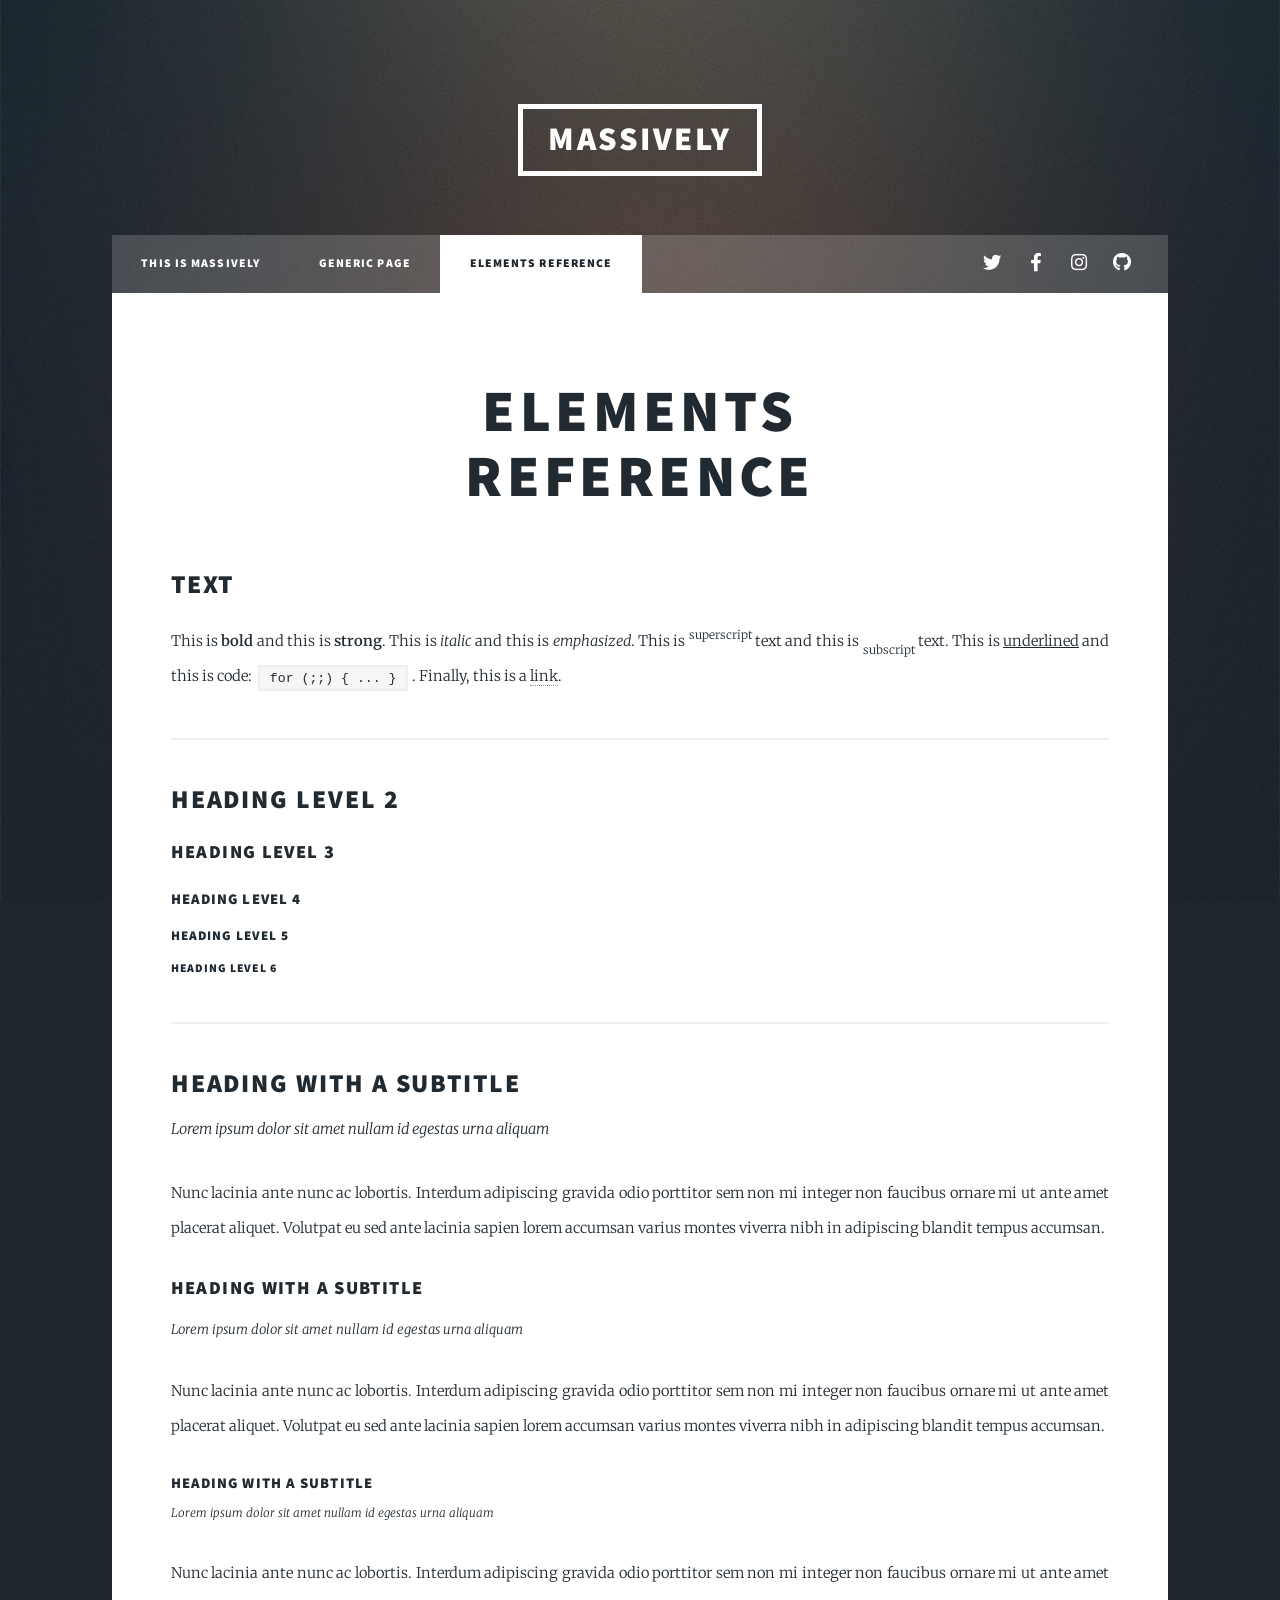
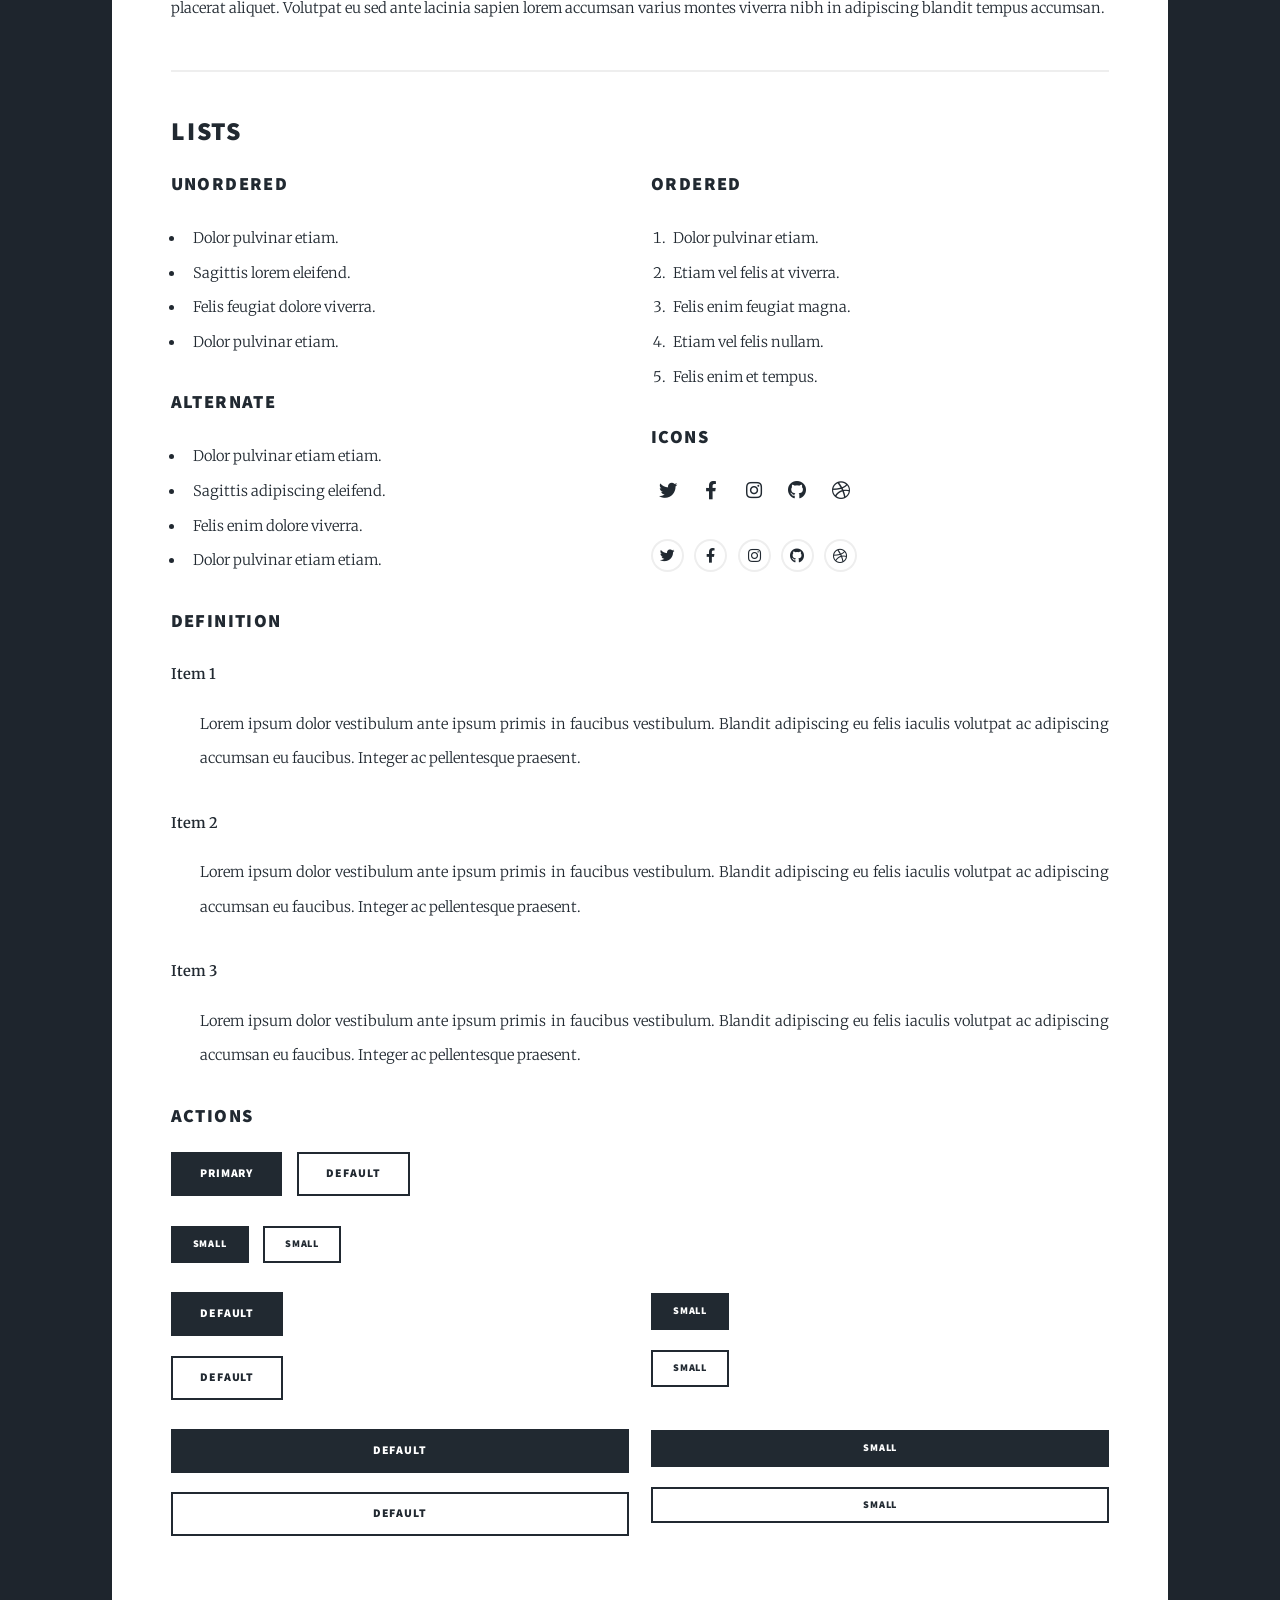
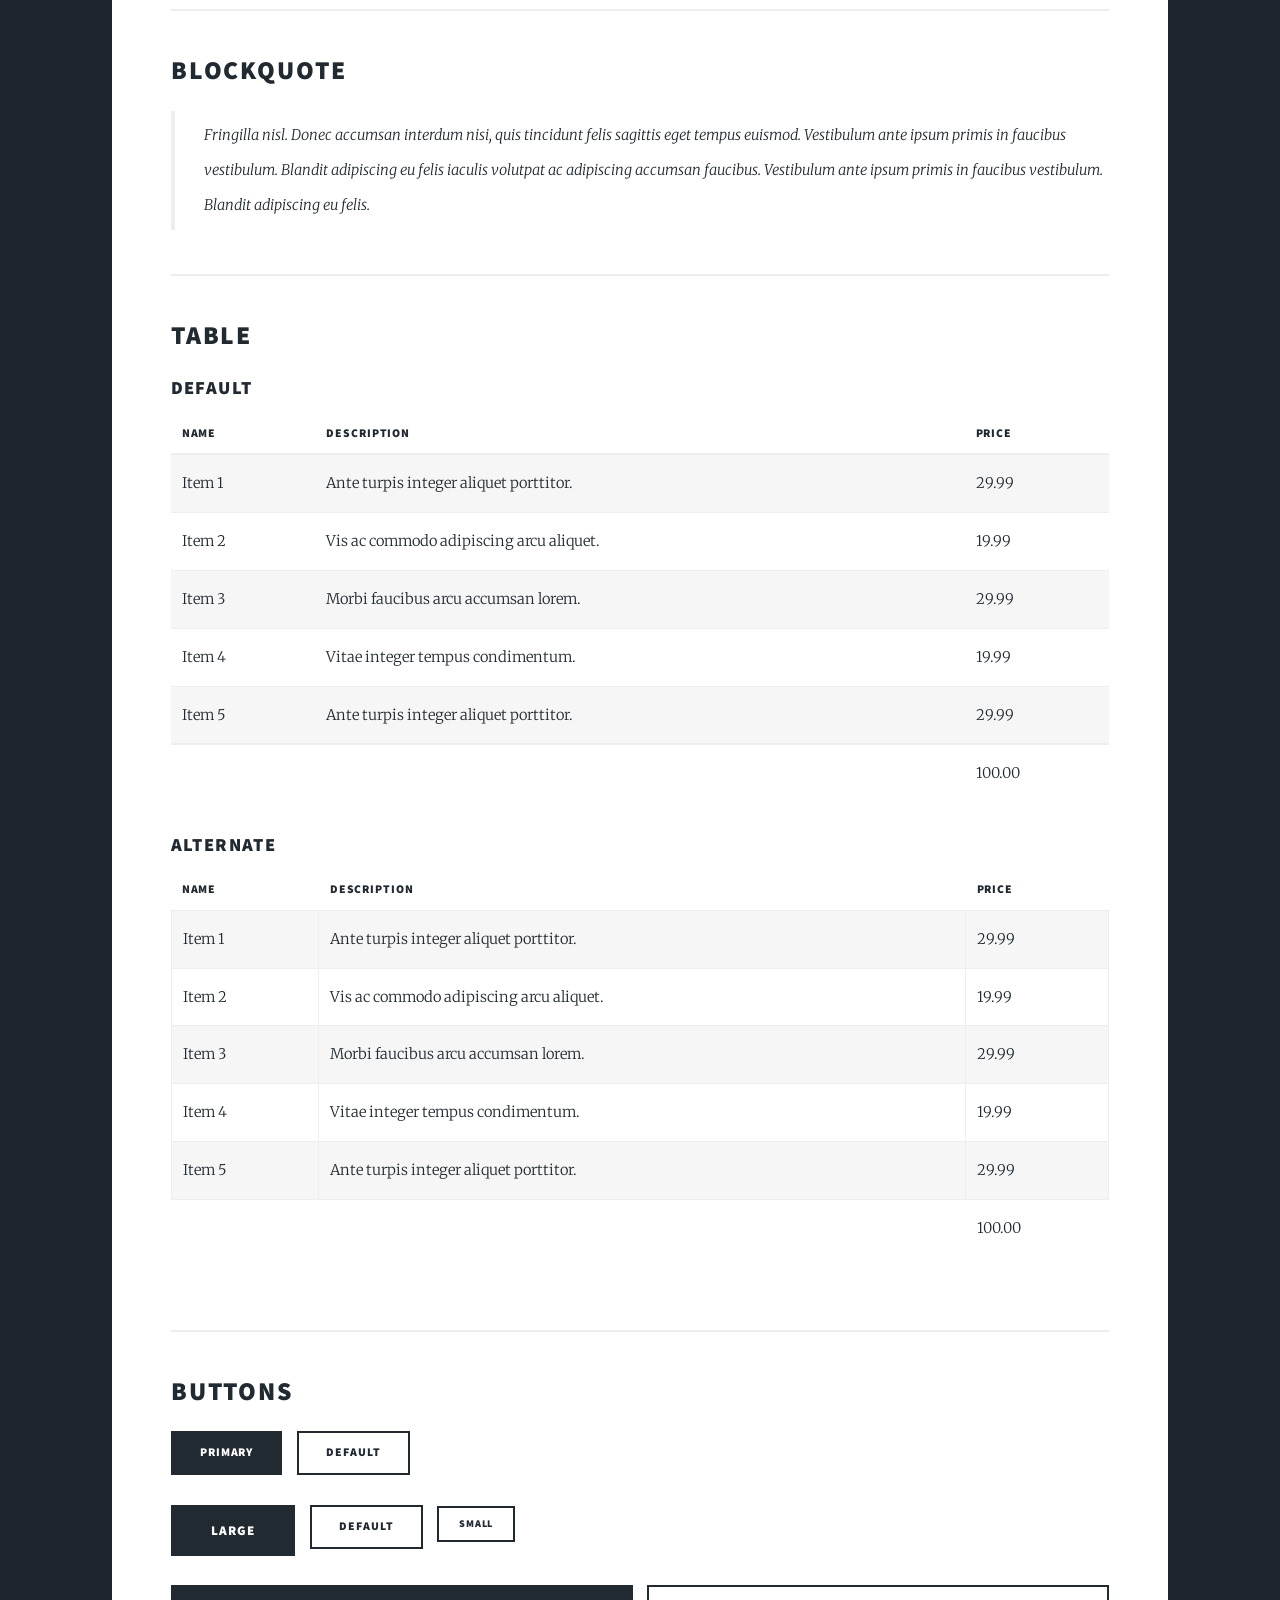
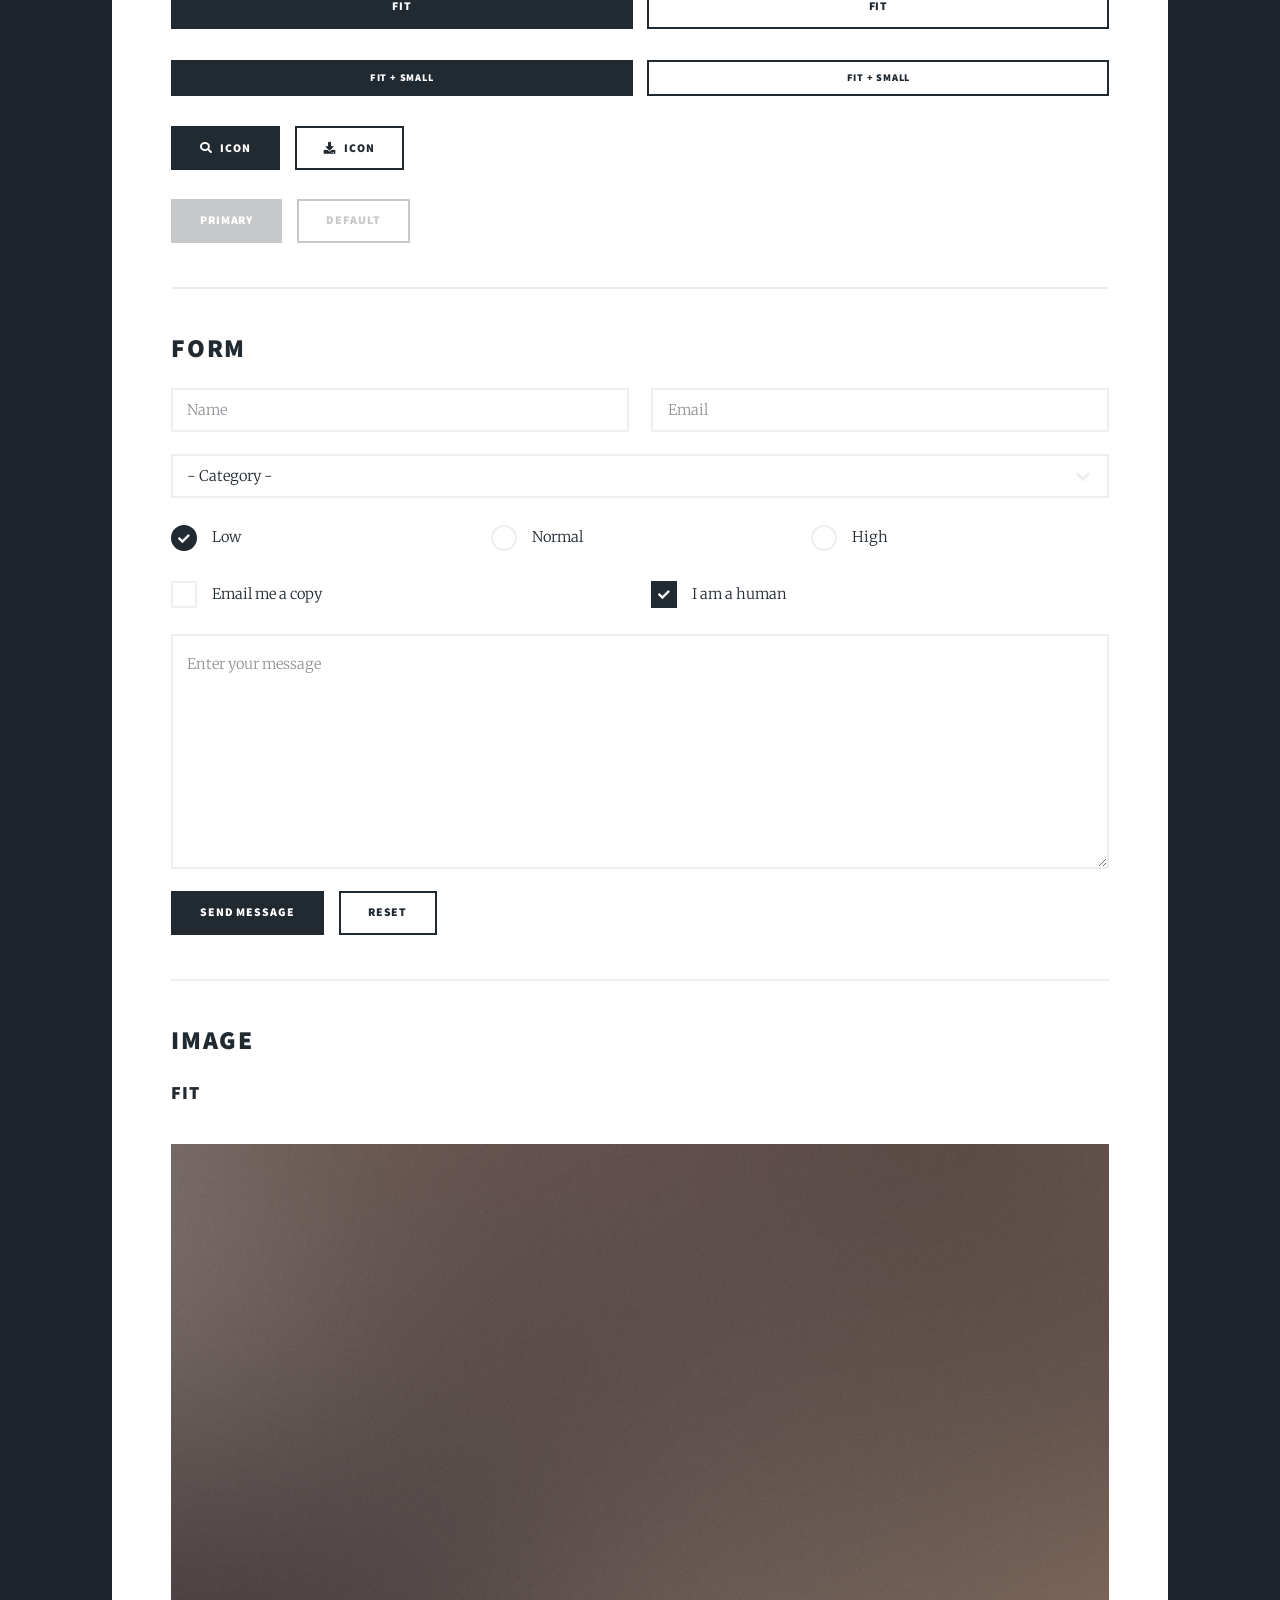
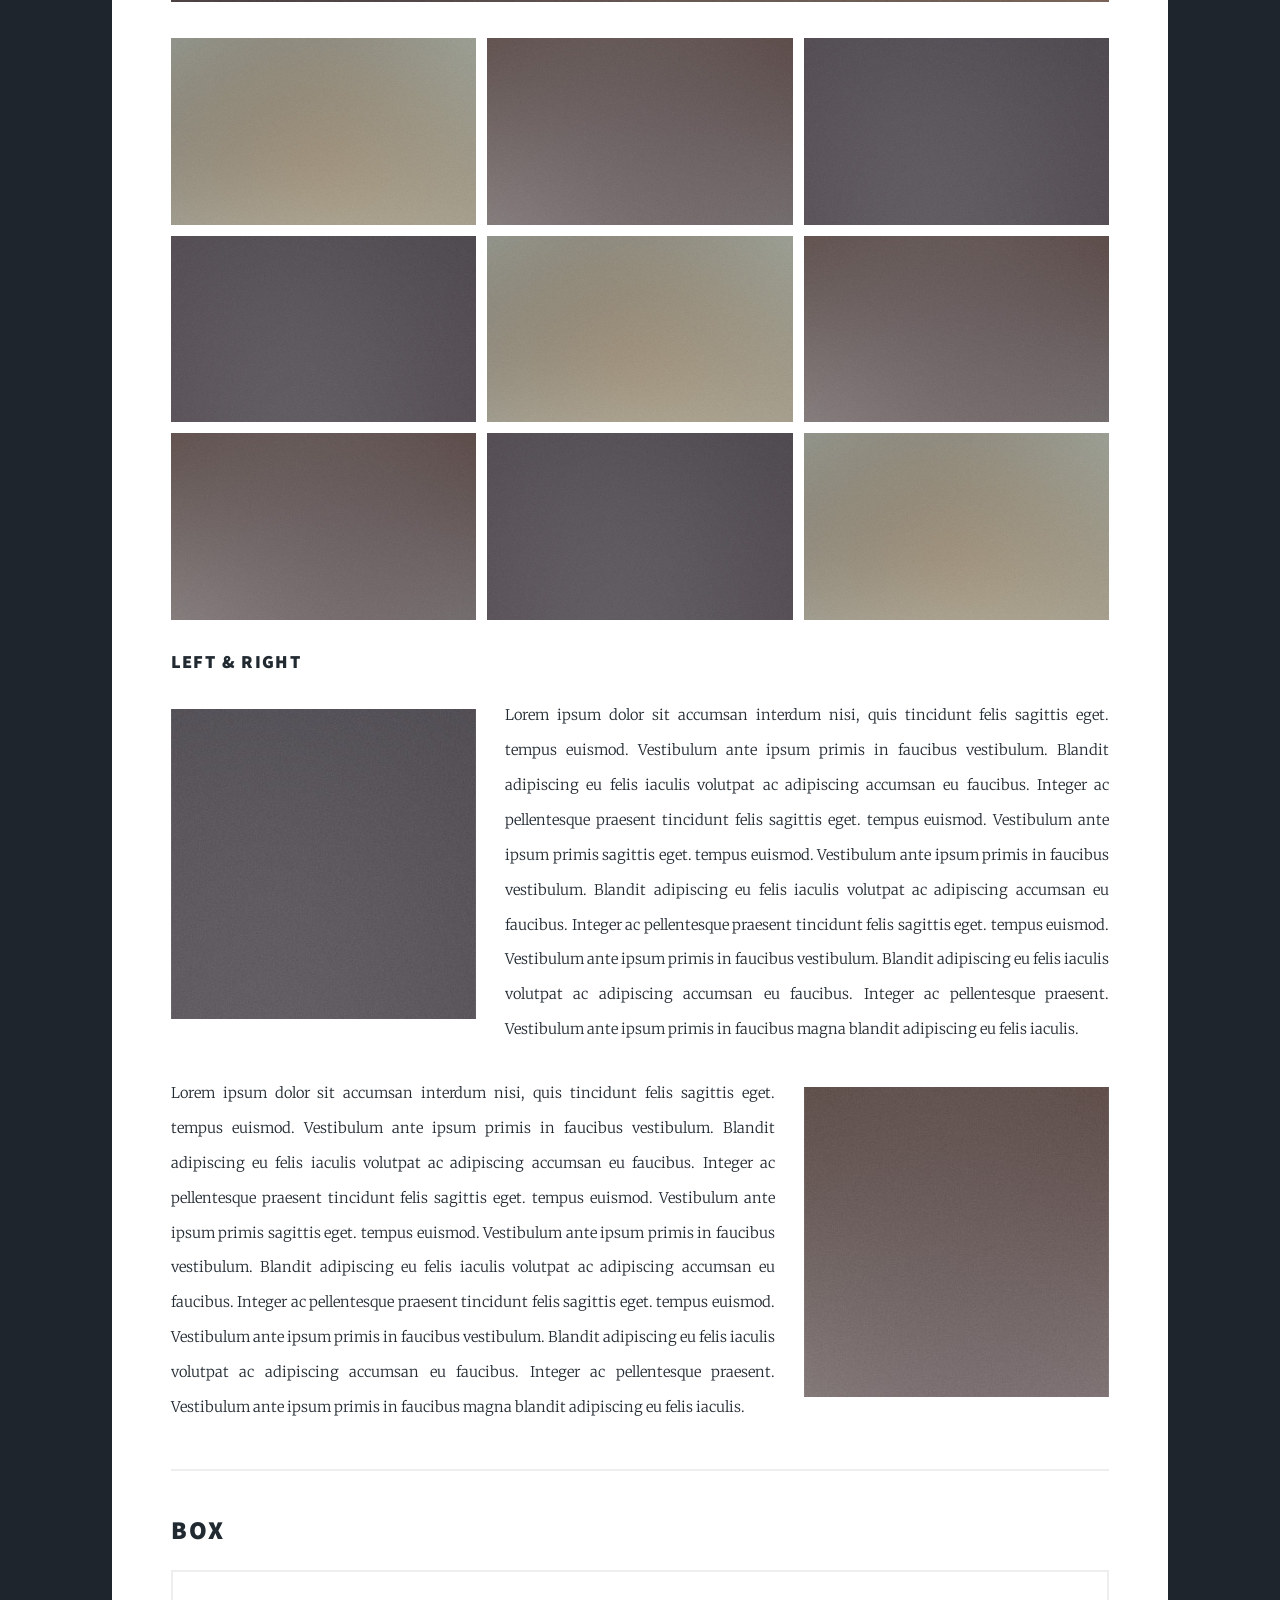
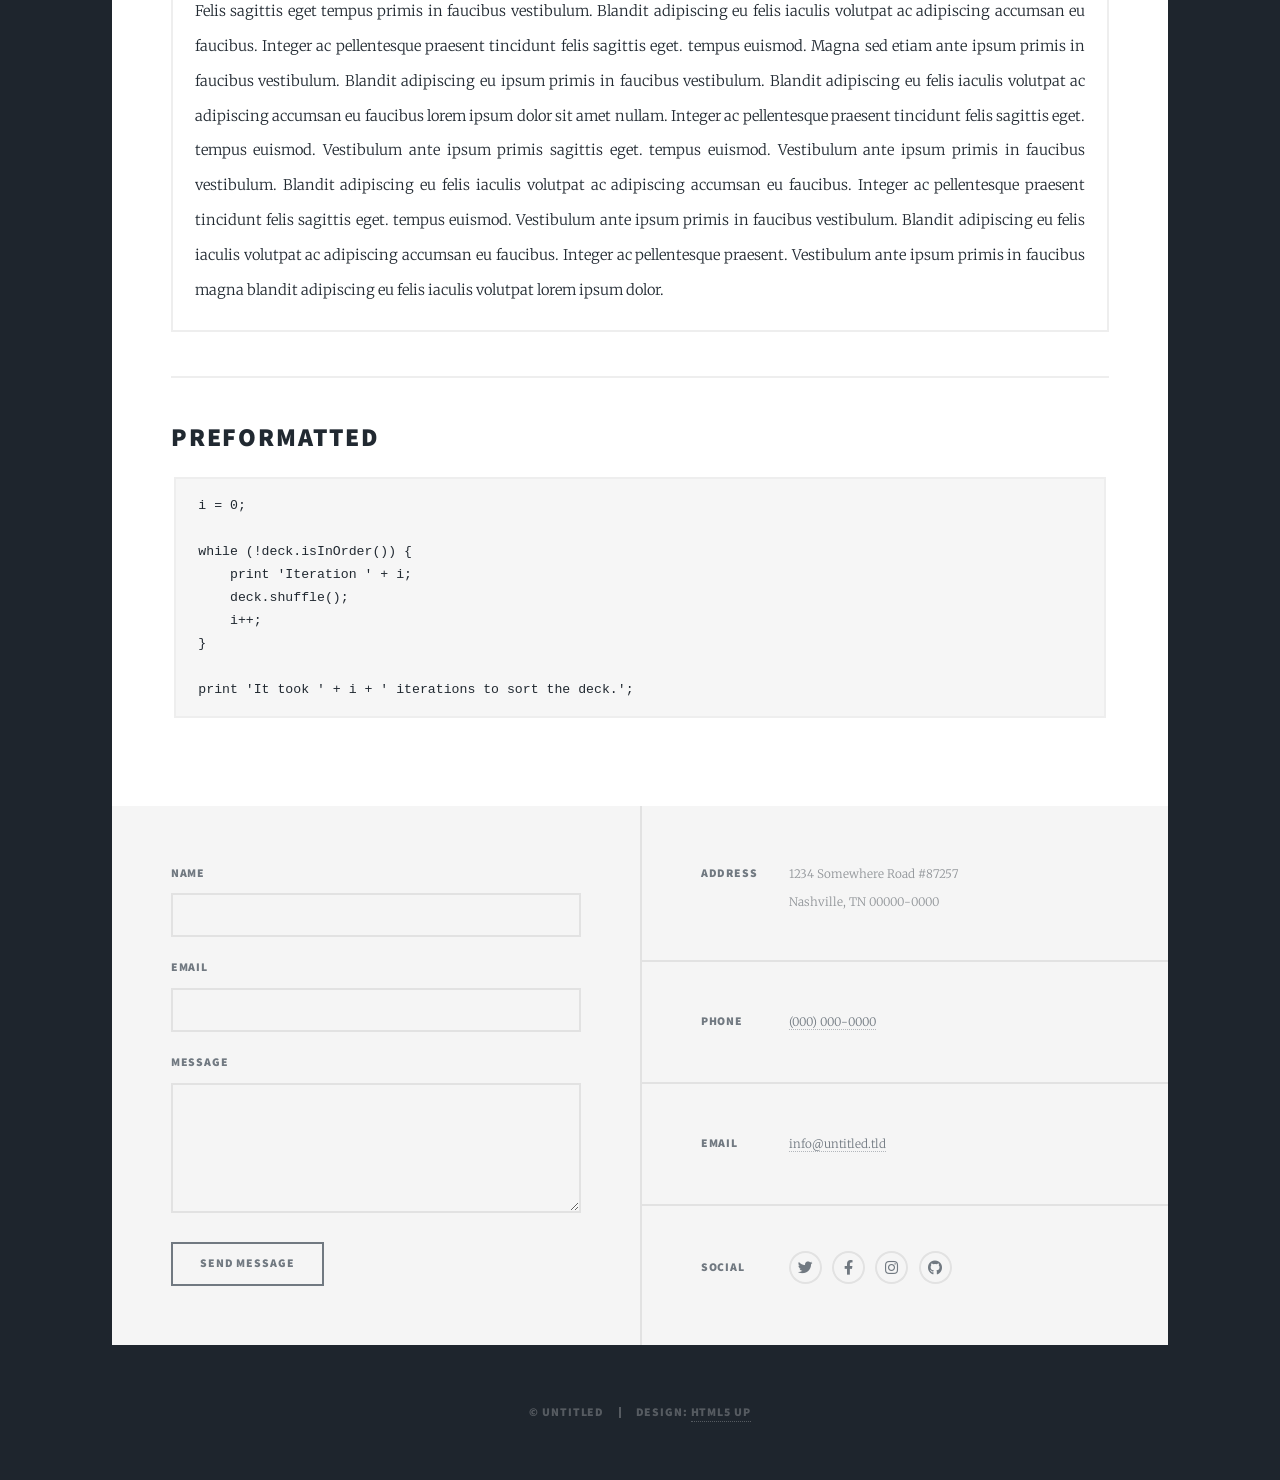
<file: elements.html>
<!DOCTYPE HTML>
<!--
	Massively by HTML5 UP
	html5up.net | @ajlkn
	Free for personal and commercial use under the CCA 3.0 license (html5up.net/license)
-->
<html>
	<head>
		<title>Elements Reference - Massively by HTML5 UP</title>
		<meta charset="utf-8" />
		<meta name="viewport" content="width=device-width, initial-scale=1, user-scalable=no" />
		<link rel="stylesheet" href="assets/css/main.css" />
		<noscript><link rel="stylesheet" href="assets/css/noscript.css" /></noscript>
	</head>
	<body class="is-preload">

		<!-- Wrapper -->
			<div id="wrapper">

				<!-- Header -->
					<header id="header">
						<a href="index.html" class="logo">Massively</a>
					</header>

				<!-- Nav -->
					<nav id="nav">
						<ul class="links">
							<li><a href="index.html">This is Massively</a></li>
							<li><a href="generic.html">Generic Page</a></li>
							<li class="active"><a href="elements.html">Elements Reference</a></li>
						</ul>
						<ul class="icons">
							<li><a href="#" class="icon brands fa-twitter"><span class="label">Twitter</span></a></li>
							<li><a href="#" class="icon brands fa-facebook-f"><span class="label">Facebook</span></a></li>
							<li><a href="#" class="icon brands fa-instagram"><span class="label">Instagram</span></a></li>
							<li><a href="#" class="icon brands fa-github"><span class="label">GitHub</span></a></li>
						</ul>
					</nav>

				<!-- Main -->
					<div id="main">

						<!-- Post -->
							<section class="post">
								<header class="major">
									<h1>Elements<br />
									Reference</h1>
								</header>

								<!-- Text stuff -->
									<h2>Text</h2>
									<p>This is <b>bold</b> and this is <strong>strong</strong>. This is <i>italic</i> and this is <em>emphasized</em>.
									This is <sup>superscript</sup> text and this is <sub>subscript</sub> text.
									This is <u>underlined</u> and this is code: <code>for (;;) { ... }</code>.
									Finally, this is a <a href="#">link</a>.</p>
									<hr />
									<h2>Heading Level 2</h2>
									<h3>Heading Level 3</h3>
									<h4>Heading Level 4</h4>
									<h5>Heading Level 5</h5>
									<h6>Heading Level 6</h6>
									<hr />
									<header>
										<h2>Heading with a Subtitle</h2>
										<p>Lorem ipsum dolor sit amet nullam id egestas urna aliquam</p>
									</header>
									<p>Nunc lacinia ante nunc ac lobortis. Interdum adipiscing gravida odio porttitor sem non mi integer non faucibus ornare mi ut ante amet placerat aliquet. Volutpat eu sed ante lacinia sapien lorem accumsan varius montes viverra nibh in adipiscing blandit tempus accumsan.</p>
									<header>
										<h3>Heading with a Subtitle</h3>
										<p>Lorem ipsum dolor sit amet nullam id egestas urna aliquam</p>
									</header>
									<p>Nunc lacinia ante nunc ac lobortis. Interdum adipiscing gravida odio porttitor sem non mi integer non faucibus ornare mi ut ante amet placerat aliquet. Volutpat eu sed ante lacinia sapien lorem accumsan varius montes viverra nibh in adipiscing blandit tempus accumsan.</p>
									<header>
										<h4>Heading with a Subtitle</h4>
										<p>Lorem ipsum dolor sit amet nullam id egestas urna aliquam</p>
									</header>
									<p>Nunc lacinia ante nunc ac lobortis. Interdum adipiscing gravida odio porttitor sem non mi integer non faucibus ornare mi ut ante amet placerat aliquet. Volutpat eu sed ante lacinia sapien lorem accumsan varius montes viverra nibh in adipiscing blandit tempus accumsan.</p>

									<hr />

								<!-- Lists -->
									<h2>Lists</h2>
									<div class="row">
										<div class="col-6 col-12-small">

											<h3>Unordered</h3>
											<ul>
												<li>Dolor pulvinar etiam.</li>
												<li>Sagittis lorem eleifend.</li>
												<li>Felis feugiat dolore viverra.</li>
												<li>Dolor pulvinar etiam.</li>
											</ul>

											<h3>Alternate</h3>
											<ul class="alt">
												<li>Dolor pulvinar etiam etiam.</li>
												<li>Sagittis adipiscing eleifend.</li>
												<li>Felis enim dolore viverra.</li>
												<li>Dolor pulvinar etiam etiam.</li>
											</ul>

										</div>
										<div class="col-6 col-12-small">

											<h3>Ordered</h3>
											<ol>
												<li>Dolor pulvinar etiam.</li>
												<li>Etiam vel felis at viverra.</li>
												<li>Felis enim feugiat magna.</li>
												<li>Etiam vel felis nullam.</li>
												<li>Felis enim et tempus.</li>
											</ol>

											<h3>Icons</h3>
											<ul class="icons">
												<li><a href="#" class="icon brands fa-twitter"><span class="label">Twitter</span></a></li>
												<li><a href="#" class="icon brands fa-facebook-f"><span class="label">Facebook</span></a></li>
												<li><a href="#" class="icon brands fa-instagram"><span class="label">Instagram</span></a></li>
												<li><a href="#" class="icon brands fa-github"><span class="label">Github</span></a></li>
												<li><a href="#" class="icon brands fa-dribbble"><span class="label">Dribbble</span></a></li>
											</ul>
											<ul class="icons alt">
												<li><a href="#" class="icon brands alt fa-twitter"><span class="label">Twitter</span></a></li>
												<li><a href="#" class="icon brands alt fa-facebook-f"><span class="label">Facebook</span></a></li>
												<li><a href="#" class="icon brands alt fa-instagram"><span class="label">Instagram</span></a></li>
												<li><a href="#" class="icon brands alt fa-github"><span class="label">Github</span></a></li>
												<li><a href="#" class="icon brands alt fa-dribbble"><span class="label">Dribbble</span></a></li>
											</ul>

										</div>
									</div>
									<h3>Definition</h3>
									<dl>
										<dt>Item 1</dt>
										<dd>
											<p>Lorem ipsum dolor vestibulum ante ipsum primis in faucibus vestibulum. Blandit adipiscing eu felis iaculis volutpat ac adipiscing accumsan eu faucibus. Integer ac pellentesque praesent.</p>
										</dd>
										<dt>Item 2</dt>
										<dd>
											<p>Lorem ipsum dolor vestibulum ante ipsum primis in faucibus vestibulum. Blandit adipiscing eu felis iaculis volutpat ac adipiscing accumsan eu faucibus. Integer ac pellentesque praesent.</p>
										</dd>
										<dt>Item 3</dt>
										<dd>
											<p>Lorem ipsum dolor vestibulum ante ipsum primis in faucibus vestibulum. Blandit adipiscing eu felis iaculis volutpat ac adipiscing accumsan eu faucibus. Integer ac pellentesque praesent.</p>
										</dd>
									</dl>

									<h3>Actions</h3>
									<ul class="actions">
										<li><a href="#" class="button primary">Primary</a></li>
										<li><a href="#" class="button">Default</a></li>
									</ul>
									<ul class="actions small">
										<li><a href="#" class="button primary small">Small</a></li>
										<li><a href="#" class="button small">Small</a></li>
									</ul>
									<div class="row">
										<div class="col-6 col-12-small">
											<ul class="actions stacked">
												<li><a href="#" class="button primary">Default</a></li>
												<li><a href="#" class="button">Default</a></li>
											</ul>
										</div>
										<div class="col-6 col-12-small">
											<ul class="actions stacked">
												<li><a href="#" class="button primary small">Small</a></li>
												<li><a href="#" class="button small">Small</a></li>
											</ul>
										</div>
									</div>
									<div class="row">
										<div class="col-6 col-12-small">
											<ul class="actions stacked">
												<li><a href="#" class="button primary fit">Default</a></li>
												<li><a href="#" class="button fit">Default</a></li>
											</ul>
										</div>
										<div class="col-6 col-12-small">
											<ul class="actions stacked">
												<li><a href="#" class="button primary small fit">Small</a></li>
												<li><a href="#" class="button small fit">Small</a></li>
											</ul>
										</div>
									</div>

									<hr />

								<!-- Blockquote -->
									<h2>Blockquote</h2>
									<blockquote>Fringilla nisl. Donec accumsan interdum nisi, quis tincidunt felis sagittis eget tempus euismod. Vestibulum ante ipsum primis in faucibus vestibulum. Blandit adipiscing eu felis iaculis volutpat ac adipiscing accumsan faucibus. Vestibulum ante ipsum primis in faucibus vestibulum. Blandit adipiscing eu felis.</blockquote>

									<hr />

								<!-- Table -->
									<h2>Table</h2>

									<h3>Default</h3>
									<div class="table-wrapper">
										<table>
											<thead>
												<tr>
													<th>Name</th>
													<th>Description</th>
													<th>Price</th>
												</tr>
											</thead>
											<tbody>
												<tr>
													<td>Item 1</td>
													<td>Ante turpis integer aliquet porttitor.</td>
													<td>29.99</td>
												</tr>
												<tr>
													<td>Item 2</td>
													<td>Vis ac commodo adipiscing arcu aliquet.</td>
													<td>19.99</td>
												</tr>
												<tr>
													<td>Item 3</td>
													<td> Morbi faucibus arcu accumsan lorem.</td>
													<td>29.99</td>
												</tr>
												<tr>
													<td>Item 4</td>
													<td>Vitae integer tempus condimentum.</td>
													<td>19.99</td>
												</tr>
												<tr>
													<td>Item 5</td>
													<td>Ante turpis integer aliquet porttitor.</td>
													<td>29.99</td>
												</tr>
											</tbody>
											<tfoot>
												<tr>
													<td colspan="2"></td>
													<td>100.00</td>
												</tr>
											</tfoot>
										</table>
									</div>

									<h3>Alternate</h3>
									<div class="table-wrapper">
										<table class="alt">
											<thead>
												<tr>
													<th>Name</th>
													<th>Description</th>
													<th>Price</th>
												</tr>
											</thead>
											<tbody>
												<tr>
													<td>Item 1</td>
													<td>Ante turpis integer aliquet porttitor.</td>
													<td>29.99</td>
												</tr>
												<tr>
													<td>Item 2</td>
													<td>Vis ac commodo adipiscing arcu aliquet.</td>
													<td>19.99</td>
												</tr>
												<tr>
													<td>Item 3</td>
													<td> Morbi faucibus arcu accumsan lorem.</td>
													<td>29.99</td>
												</tr>
												<tr>
													<td>Item 4</td>
													<td>Vitae integer tempus condimentum.</td>
													<td>19.99</td>
												</tr>
												<tr>
													<td>Item 5</td>
													<td>Ante turpis integer aliquet porttitor.</td>
													<td>29.99</td>
												</tr>
											</tbody>
											<tfoot>
												<tr>
													<td colspan="2"></td>
													<td>100.00</td>
												</tr>
											</tfoot>
										</table>
									</div>

									<hr />

								<!-- Buttons -->
									<h2>Buttons</h2>
									<ul class="actions">
										<li><a href="#" class="button primary">Primary</a></li>
										<li><a href="#" class="button">Default</a></li>
									</ul>
									<ul class="actions">
										<li><a href="#" class="button primary large">Large</a></li>
										<li><a href="#" class="button">Default</a></li>
										<li><a href="#" class="button small">Small</a></li>
									</ul>
									<ul class="actions fit">
										<li><a href="#" class="button primary fit">Fit</a></li>
										<li><a href="#" class="button fit">Fit</a></li>
									</ul>
									<ul class="actions fit small">
										<li><a href="#" class="button primary fit small">Fit + Small</a></li>
										<li><a href="#" class="button fit small">Fit + Small</a></li>
									</ul>
									<ul class="actions">
										<li><a href="#" class="button primary icon solid fa-search">Icon</a></li>
										<li><a href="#" class="button icon solid fa-download">Icon</a></li>
									</ul>
									<ul class="actions">
										<li><span class="button primary disabled">Primary</span></li>
										<li><span class="button disabled">Default</span></li>
									</ul>

									<hr />

								<!-- Form -->
									<h2>Form</h2>

									<form method="post" action="#">
										<div class="row gtr-uniform">
											<div class="col-6 col-12-xsmall">
												<input type="text" name="demo-name" id="demo-name" value="" placeholder="Name" />
											</div>
											<div class="col-6 col-12-xsmall">
												<input type="email" name="demo-email" id="demo-email" value="" placeholder="Email" />
											</div>
											<!-- Break -->
											<div class="col-12">
												<select name="demo-category" id="demo-category">
													<option value="">- Category -</option>
													<option value="1">Manufacturing</option>
													<option value="1">Shipping</option>
													<option value="1">Administration</option>
													<option value="1">Human Resources</option>
												</select>
											</div>
											<!-- Break -->
											<div class="col-4 col-12-small">
												<input type="radio" id="demo-priority-low" name="demo-priority" checked>
												<label for="demo-priority-low">Low</label>
											</div>
											<div class="col-4 col-12-small">
												<input type="radio" id="demo-priority-normal" name="demo-priority">
												<label for="demo-priority-normal">Normal</label>
											</div>
											<div class="col-4 col-12-small">
												<input type="radio" id="demo-priority-high" name="demo-priority">
												<label for="demo-priority-high">High</label>
											</div>
											<!-- Break -->
											<div class="col-6 col-12-small">
												<input type="checkbox" id="demo-copy" name="demo-copy">
												<label for="demo-copy">Email me a copy</label>
											</div>
											<div class="col-6 col-12-small">
												<input type="checkbox" id="demo-human" name="demo-human" checked>
												<label for="demo-human">I am a human</label>
											</div>
											<!-- Break -->
											<div class="col-12">
												<textarea name="demo-message" id="demo-message" placeholder="Enter your message" rows="6"></textarea>
											</div>
											<!-- Break -->
											<div class="col-12">
												<ul class="actions">
													<li><input type="submit" value="Send Message" class="primary" /></li>
													<li><input type="reset" value="Reset" /></li>
												</ul>
											</div>
										</div>
									</form>

									<hr />

								<!-- Image -->
									<h2>Image</h2>

									<h3>Fit</h3>
									<span class="image fit"><img src="images/pic01.jpg" alt="" /></span>
									<div class="box alt">
										<div class="row gtr-50 gtr-uniform">
											<div class="col-4"><span class="image fit"><img src="images/pic02.jpg" alt="" /></span></div>
											<div class="col-4"><span class="image fit"><img src="images/pic03.jpg" alt="" /></span></div>
											<div class="col-4"><span class="image fit"><img src="images/pic04.jpg" alt="" /></span></div>
											<!-- Break -->
											<div class="col-4"><span class="image fit"><img src="images/pic04.jpg" alt="" /></span></div>
											<div class="col-4"><span class="image fit"><img src="images/pic02.jpg" alt="" /></span></div>
											<div class="col-4"><span class="image fit"><img src="images/pic03.jpg" alt="" /></span></div>
											<!-- Break -->
											<div class="col-4"><span class="image fit"><img src="images/pic03.jpg" alt="" /></span></div>
											<div class="col-4"><span class="image fit"><img src="images/pic04.jpg" alt="" /></span></div>
											<div class="col-4"><span class="image fit"><img src="images/pic02.jpg" alt="" /></span></div>
										</div>
									</div>

									<h3>Left &amp; Right</h3>
									<p><span class="image left"><img src="images/pic08.jpg" alt="" /></span>Lorem ipsum dolor sit accumsan interdum nisi, quis tincidunt felis sagittis eget. tempus euismod. Vestibulum ante ipsum primis in faucibus vestibulum. Blandit adipiscing eu felis iaculis volutpat ac adipiscing accumsan eu faucibus. Integer ac pellentesque praesent tincidunt felis sagittis eget. tempus euismod. Vestibulum ante ipsum primis sagittis eget. tempus euismod. Vestibulum ante ipsum primis in faucibus vestibulum. Blandit adipiscing eu felis iaculis volutpat ac adipiscing accumsan eu faucibus. Integer ac pellentesque praesent tincidunt felis sagittis eget. tempus euismod. Vestibulum ante ipsum primis in faucibus vestibulum. Blandit adipiscing eu felis iaculis volutpat ac adipiscing accumsan eu faucibus. Integer ac pellentesque praesent. Vestibulum ante ipsum primis in faucibus magna blandit adipiscing eu felis iaculis.</p>
									<p><span class="image right"><img src="images/pic09.jpg" alt="" /></span>Lorem ipsum dolor sit accumsan interdum nisi, quis tincidunt felis sagittis eget. tempus euismod. Vestibulum ante ipsum primis in faucibus vestibulum. Blandit adipiscing eu felis iaculis volutpat ac adipiscing accumsan eu faucibus. Integer ac pellentesque praesent tincidunt felis sagittis eget. tempus euismod. Vestibulum ante ipsum primis sagittis eget. tempus euismod. Vestibulum ante ipsum primis in faucibus vestibulum. Blandit adipiscing eu felis iaculis volutpat ac adipiscing accumsan eu faucibus. Integer ac pellentesque praesent tincidunt felis sagittis eget. tempus euismod. Vestibulum ante ipsum primis in faucibus vestibulum. Blandit adipiscing eu felis iaculis volutpat ac adipiscing accumsan eu faucibus. Integer ac pellentesque praesent. Vestibulum ante ipsum primis in faucibus magna blandit adipiscing eu felis iaculis.</p>

									<hr />

								<!-- Box -->
									<h2>Box</h2>
									<div class="box">
										<p>Felis sagittis eget tempus primis in faucibus vestibulum. Blandit adipiscing eu felis iaculis volutpat ac adipiscing accumsan eu faucibus. Integer ac pellentesque praesent tincidunt felis sagittis eget. tempus euismod. Magna sed etiam ante ipsum primis in faucibus vestibulum. Blandit adipiscing eu ipsum primis in faucibus vestibulum. Blandit adipiscing eu felis iaculis volutpat ac adipiscing accumsan eu faucibus lorem ipsum dolor sit amet nullam. Integer ac pellentesque praesent tincidunt felis sagittis eget. tempus euismod. Vestibulum ante ipsum primis sagittis eget. tempus euismod. Vestibulum ante ipsum primis in faucibus vestibulum. Blandit adipiscing eu felis iaculis volutpat ac adipiscing accumsan eu faucibus. Integer ac pellentesque praesent tincidunt felis sagittis eget. tempus euismod. Vestibulum ante ipsum primis in faucibus vestibulum. Blandit adipiscing eu felis iaculis volutpat ac adipiscing accumsan eu faucibus. Integer ac pellentesque praesent. Vestibulum ante ipsum primis in faucibus magna blandit adipiscing eu felis iaculis volutpat lorem ipsum dolor.</p>
									</div>

									<hr />

								<!-- Preformatted Code -->
									<h2>Preformatted</h2>
									<pre><code>i = 0;

while (!deck.isInOrder()) {
    print 'Iteration ' + i;
    deck.shuffle();
    i++;
}

print 'It took ' + i + ' iterations to sort the deck.';
</code></pre>

							</section>

					</div>

				<!-- Footer -->
					<footer id="footer">
						<section>
							<form method="post" action="#">
								<div class="fields">
									<div class="field">
										<label for="name">Name</label>
										<input type="text" name="name" id="name" />
									</div>
									<div class="field">
										<label for="email">Email</label>
										<input type="text" name="email" id="email" />
									</div>
									<div class="field">
										<label for="message">Message</label>
										<textarea name="message" id="message" rows="3"></textarea>
									</div>
								</div>
								<ul class="actions">
									<li><input type="submit" value="Send Message" /></li>
								</ul>
							</form>
						</section>
						<section class="split contact">
							<section class="alt">
								<h3>Address</h3>
								<p>1234 Somewhere Road #87257<br />
								Nashville, TN 00000-0000</p>
							</section>
							<section>
								<h3>Phone</h3>
								<p><a href="#">(000) 000-0000</a></p>
							</section>
							<section>
								<h3>Email</h3>
								<p><a href="#">info@untitled.tld</a></p>
							</section>
							<section>
								<h3>Social</h3>
								<ul class="icons alt">
									<li><a href="#" class="icon brands alt fa-twitter"><span class="label">Twitter</span></a></li>
									<li><a href="#" class="icon brands alt fa-facebook-f"><span class="label">Facebook</span></a></li>
									<li><a href="#" class="icon brands alt fa-instagram"><span class="label">Instagram</span></a></li>
									<li><a href="#" class="icon brands alt fa-github"><span class="label">GitHub</span></a></li>
								</ul>
							</section>
						</section>
					</footer>

				<!-- Copyright -->
					<div id="copyright">
						<ul><li>&copy; Untitled</li><li>Design: <a href="https://html5up.net">HTML5 UP</a></li></ul>
					</div>

			</div>

		<!-- Scripts -->
			<script src="assets/js/jquery.min.js"></script>
			<script src="assets/js/jquery.scrollex.min.js"></script>
			<script src="assets/js/jquery.scrolly.min.js"></script>
			<script src="assets/js/browser.min.js"></script>
			<script src="assets/js/breakpoints.min.js"></script>
			<script src="assets/js/util.js"></script>
			<script src="assets/js/main.js"></script>

	</body>
</html>
</file>
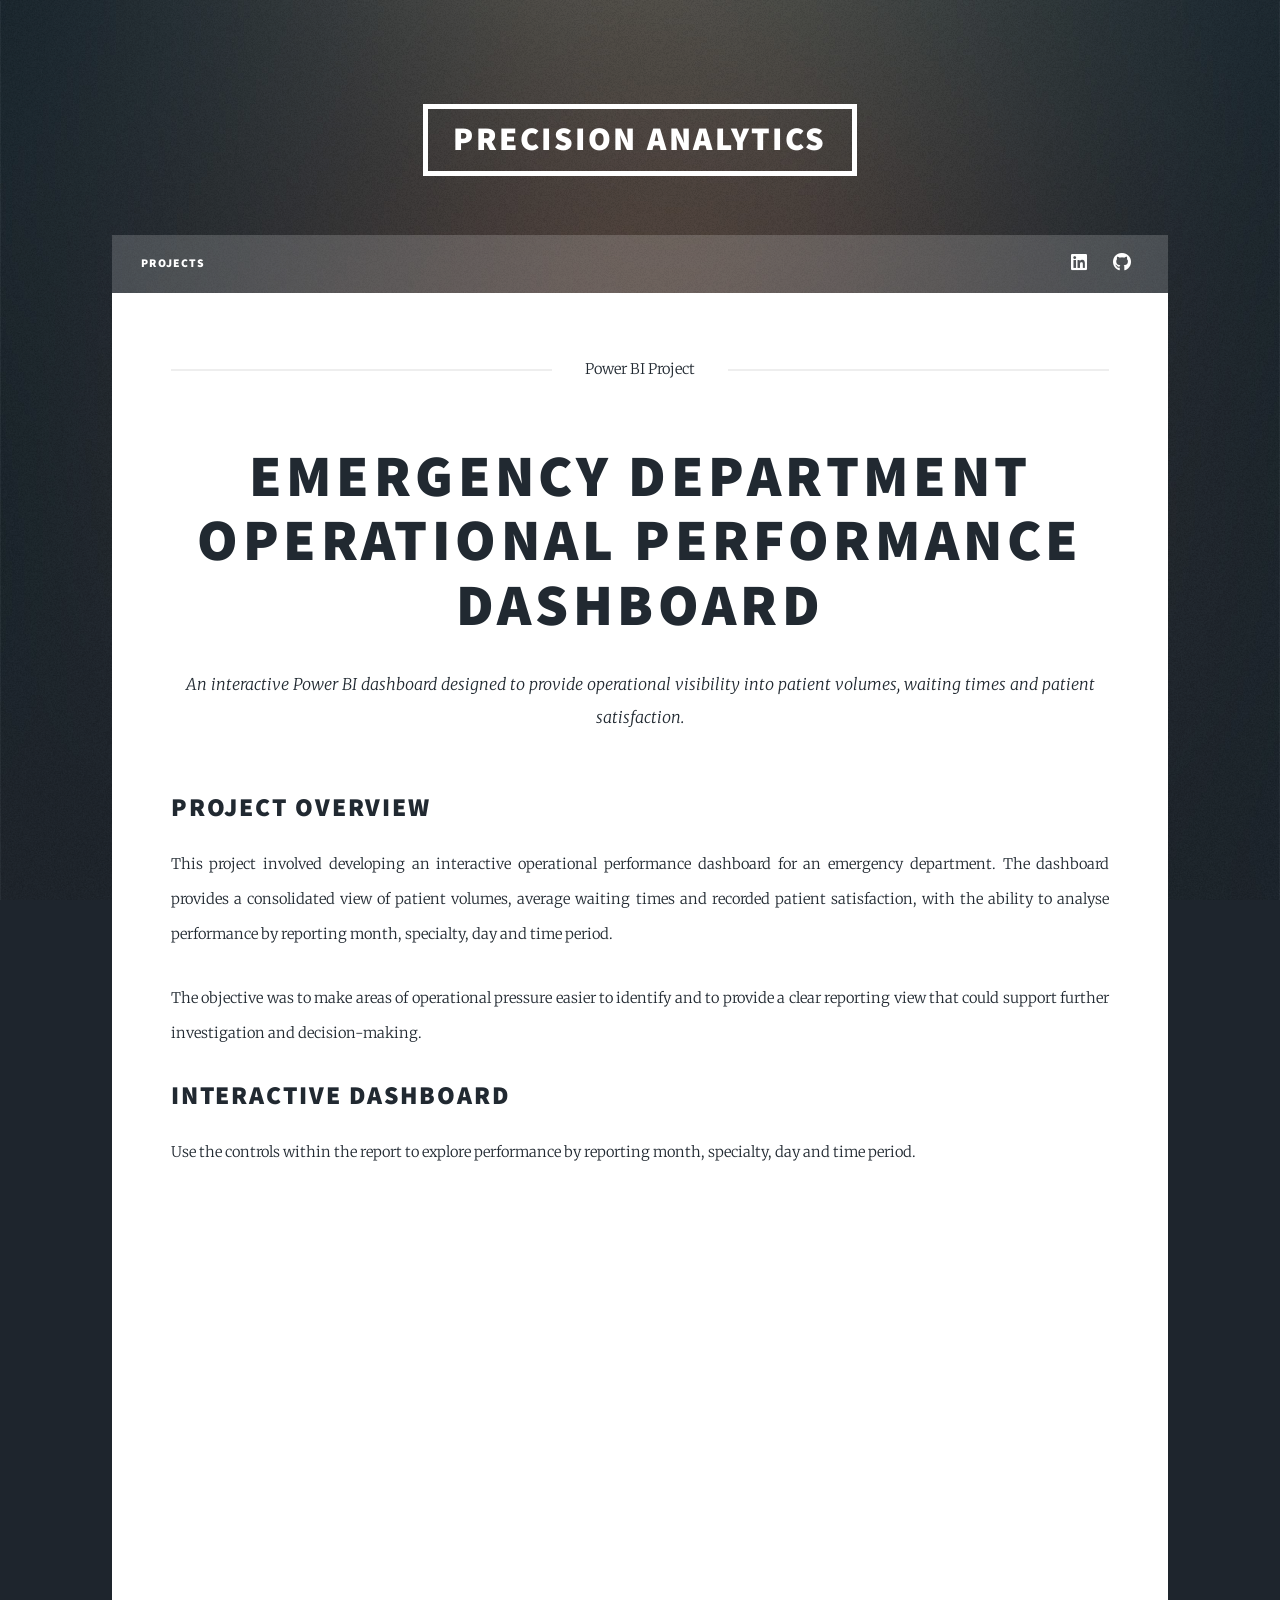
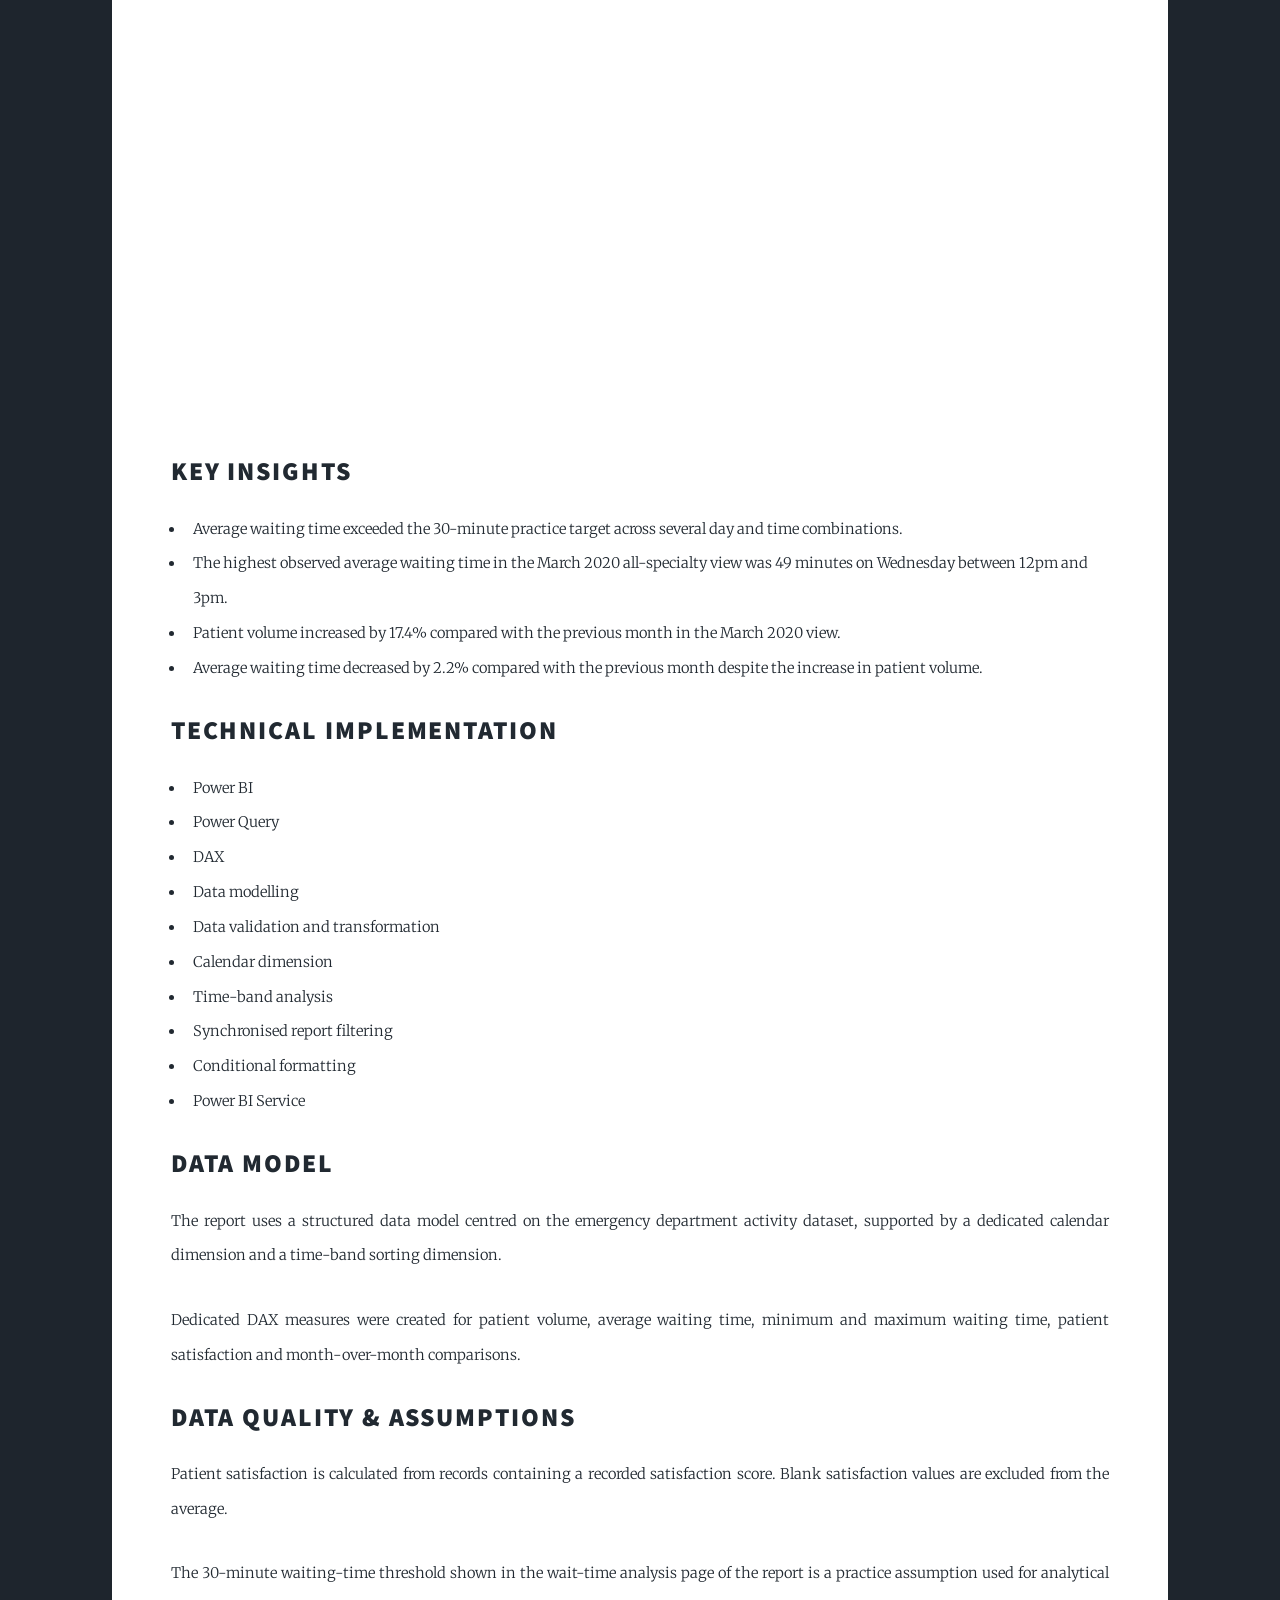
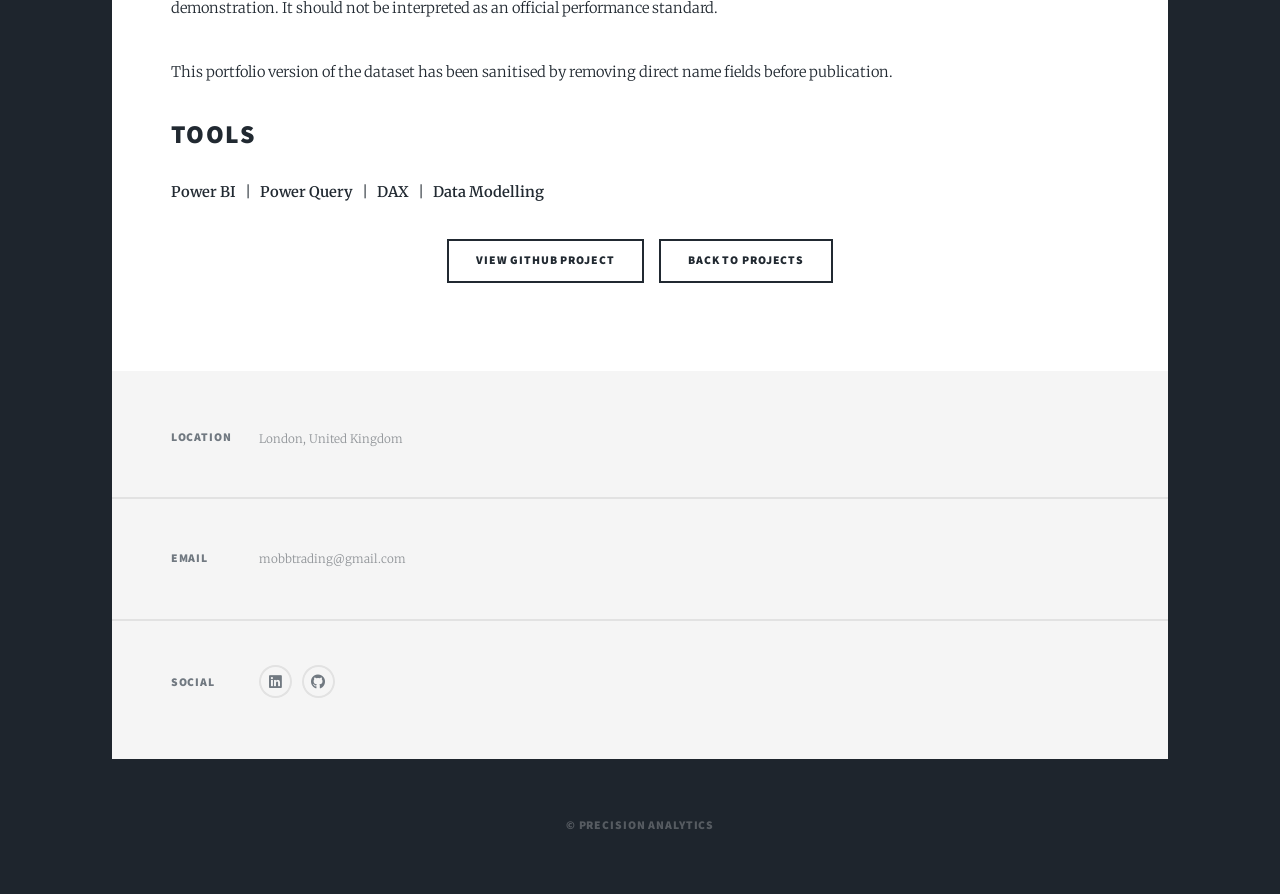
<file: emergency-department-dashboard.html>
<!DOCTYPE HTML>
<html>
<head>
    <title>Emergency Department Operational Performance Dashboard</title>
    <meta charset="utf-8" />
    <meta name="viewport" content="width=device-width, initial-scale=1, user-scalable=no" />
    <link rel="stylesheet" href="assets/css/main.css" />
    <noscript><link rel="stylesheet" href="assets/css/noscript.css" /></noscript>
</head>

<body class="is-preload">

    <div id="wrapper">

        <!-- Header -->
        <header id="header">
            <a href="index.html" class="logo">Precision Analytics</a>
        </header>

        <!-- Navigation -->
        <nav id="nav">
            <ul class="links">
                <li><a href="index.html">Projects</a></li>
            </ul>

            <ul class="icons">
                <li>
                    <a href="https://www.linkedin.com/in/ibrahim-ademola-oyeneye-aca-0a374046/"
                       class="icon brands alt fa-linkedin">
                        <span class="label">LinkedIn</span>
                    </a>
                </li>
                <li>
                    <a href="https://github.com/ioyeneye?tab=repositories"
                       class="icon brands alt fa-github">
                        <span class="label">GitHub</span>
                    </a>
                </li>
            </ul>
        </nav>

        <!-- Main -->
        <div id="main">

            <section class="post">

                <header class="major">
                    <span class="date">Power BI Project</span>

                    <h1>
                        Emergency Department<br />
                        Operational Performance Dashboard
                    </h1>

                    <p>
                        An interactive Power BI dashboard designed to provide
                        operational visibility into patient volumes, waiting
                        times and patient satisfaction.
                    </p>
                </header>

                <!-- Project Overview -->

                <h2>Project Overview</h2>

                <p>
                    This project involved developing an interactive operational
                    performance dashboard for an emergency department. The
                    dashboard provides a consolidated view of patient volumes,
                    average waiting times and recorded patient satisfaction,
                    with the ability to analyse performance by reporting
                    month, specialty, day and time period.
                </p>

                <p>
                    The objective was to make areas of operational pressure
                    easier to identify and to provide a clear reporting view
                    that could support further investigation and decision-making.
                </p>


                <!-- Interactive Dashboard -->

                <h2>Interactive Dashboard</h2>

                <p>
                    Use the controls within the report to explore performance
                    by reporting month, specialty, day and time period.
                </p>

                <div style="width:100%; overflow:hidden; margin-bottom:3rem;">
                    <iframe
                        title="Emergency Department Operational Performance Dashboard"
                        width="100%"
                        height="800"
                        src="https://app.powerbi.com/view?r=eyJrIjoiNGQ3ZTYzMWUtZDcyYy00NzgxLTkwMmYtYzMyMDc4MTA1N2JmIiwidCI6ImE5Y2E4ZmE1LWQwZWItNGFlYy1iYjAzLTZjOTljYzZlNmEwMSJ9"
                        frameborder="0"
                        allowFullScreen="true">
                    </iframe>
                </div>


                <!-- Key Insights -->

                <h2>Key Insights</h2>

                <ul>
                    <li>
                        Average waiting time exceeded the 30-minute practice
                        target across several day and time combinations.
                    </li>

                    <li>
                        The highest observed average waiting time in the
                        March 2020 all-specialty view was 49 minutes on
                        Wednesday between 12pm and 3pm.
                    </li>

                    <li>
                        Patient volume increased by 17.4% compared with the
                        previous month in the March 2020 view.
                    </li>

                    <li>
                        Average waiting time decreased by 2.2% compared with
                        the previous month despite the increase in patient volume.
                    </li>
                </ul>


                <!-- Technical Implementation -->

                <h2>Technical Implementation</h2>

                <ul>
                    <li>Power BI</li>
                    <li>Power Query</li>
                    <li>DAX</li>
                    <li>Data modelling</li>
                    <li>Data validation and transformation</li>
                    <li>Calendar dimension</li>
                    <li>Time-band analysis</li>
                    <li>Synchronised report filtering</li>
                    <li>Conditional formatting</li>
                    <li>Power BI Service</li>
                </ul>


                <!-- Data Model -->

                <h2>Data Model</h2>

                <p>
                    The report uses a structured data model centred on the emergency
                    department activity dataset, supported by a dedicated calendar dimension
                    and a time-band sorting dimension.
                </p>

                <p>
                    Dedicated DAX measures were created for patient volume,
                    average waiting time, minimum and maximum waiting time,
                    patient satisfaction and month-over-month comparisons.
                </p>


                <!-- Data Quality -->

                <h2>Data Quality &amp; Assumptions</h2>

                <p>
                    Patient satisfaction is calculated from records containing
                    a recorded satisfaction score. Blank satisfaction values
                    are excluded from the average.
                </p>

                <p>
                    The 30-minute waiting-time threshold shown in the wait-time 
                    analysis page of the report is a practice assumption used 
                    for analytical demonstration. It should not be interpreted 
                    as an official performance standard.
                </p>

                <p>
                    This portfolio version of the dataset has been sanitised
                    by removing direct name fields before publication.
                </p>


                <!-- Tools -->

                <h2>Tools</h2>

                <p>
                    <strong>Power BI</strong> &nbsp; | &nbsp;
                    <strong>Power Query</strong> &nbsp; | &nbsp;
                    <strong>DAX</strong> &nbsp; | &nbsp;
                    <strong>Data Modelling</strong>
                </p>

                <ul class="actions special">
                    <li>
                        <a href="https://github.com/iamoyeneye/PowerBI-Projects/tree/main/Emergency-Department-Dashboard" class="button">
                            View GitHub Project
                        </a>
                    </li>
                    <li>
                        <a href="index.html" class="button">
                            Back to Projects
                        </a>
                    </li>
                </ul>

            </section>

        </div>


        <!-- Footer -->

        <footer id="footer">

            <section class="split contact">

                <section class="alt">
                    <h3>Location</h3>
                    <p>London, United Kingdom</p>
                </section>

                <section>
                    <h3>Email</h3>
                    <p>mobbtrading@gmail.com</p>
                </section>

                <section>
                    <h3>Social</h3>

                    <ul class="icons alt">
                        <li>
                            <a href="https://www.linkedin.com/in/ibrahim-ademola-oyeneye-aca-0a374046/"
                               class="icon brands alt fa-linkedin">
                                <span class="label">LinkedIn</span>
                            </a>
                        </li>

                        <li>
                            <a href="https://github.com/ioyeneye?tab=repositories"
                               class="icon brands alt fa-github">
                                <span class="label">GitHub</span>
                            </a>
                        </li>
                    </ul>
                </section>

            </section>

        </footer>


        <!-- Copyright -->

        <div id="copyright">
            <ul>
                <li>&copy; Precision Analytics</li>
            </ul>
        </div>

    </div>


    <!-- Scripts -->

    <script src="assets/js/jquery.min.js"></script>
    <script src="assets/js/jquery.scrollex.min.js"></script>
    <script src="assets/js/jquery.scrolly.min.js"></script>
    <script src="assets/js/browser.min.js"></script>
    <script src="assets/js/breakpoints.min.js"></script>
    <script src="assets/js/util.js"></script>
    <script src="assets/js/main.js"></script>

</body>
</html>
</file>
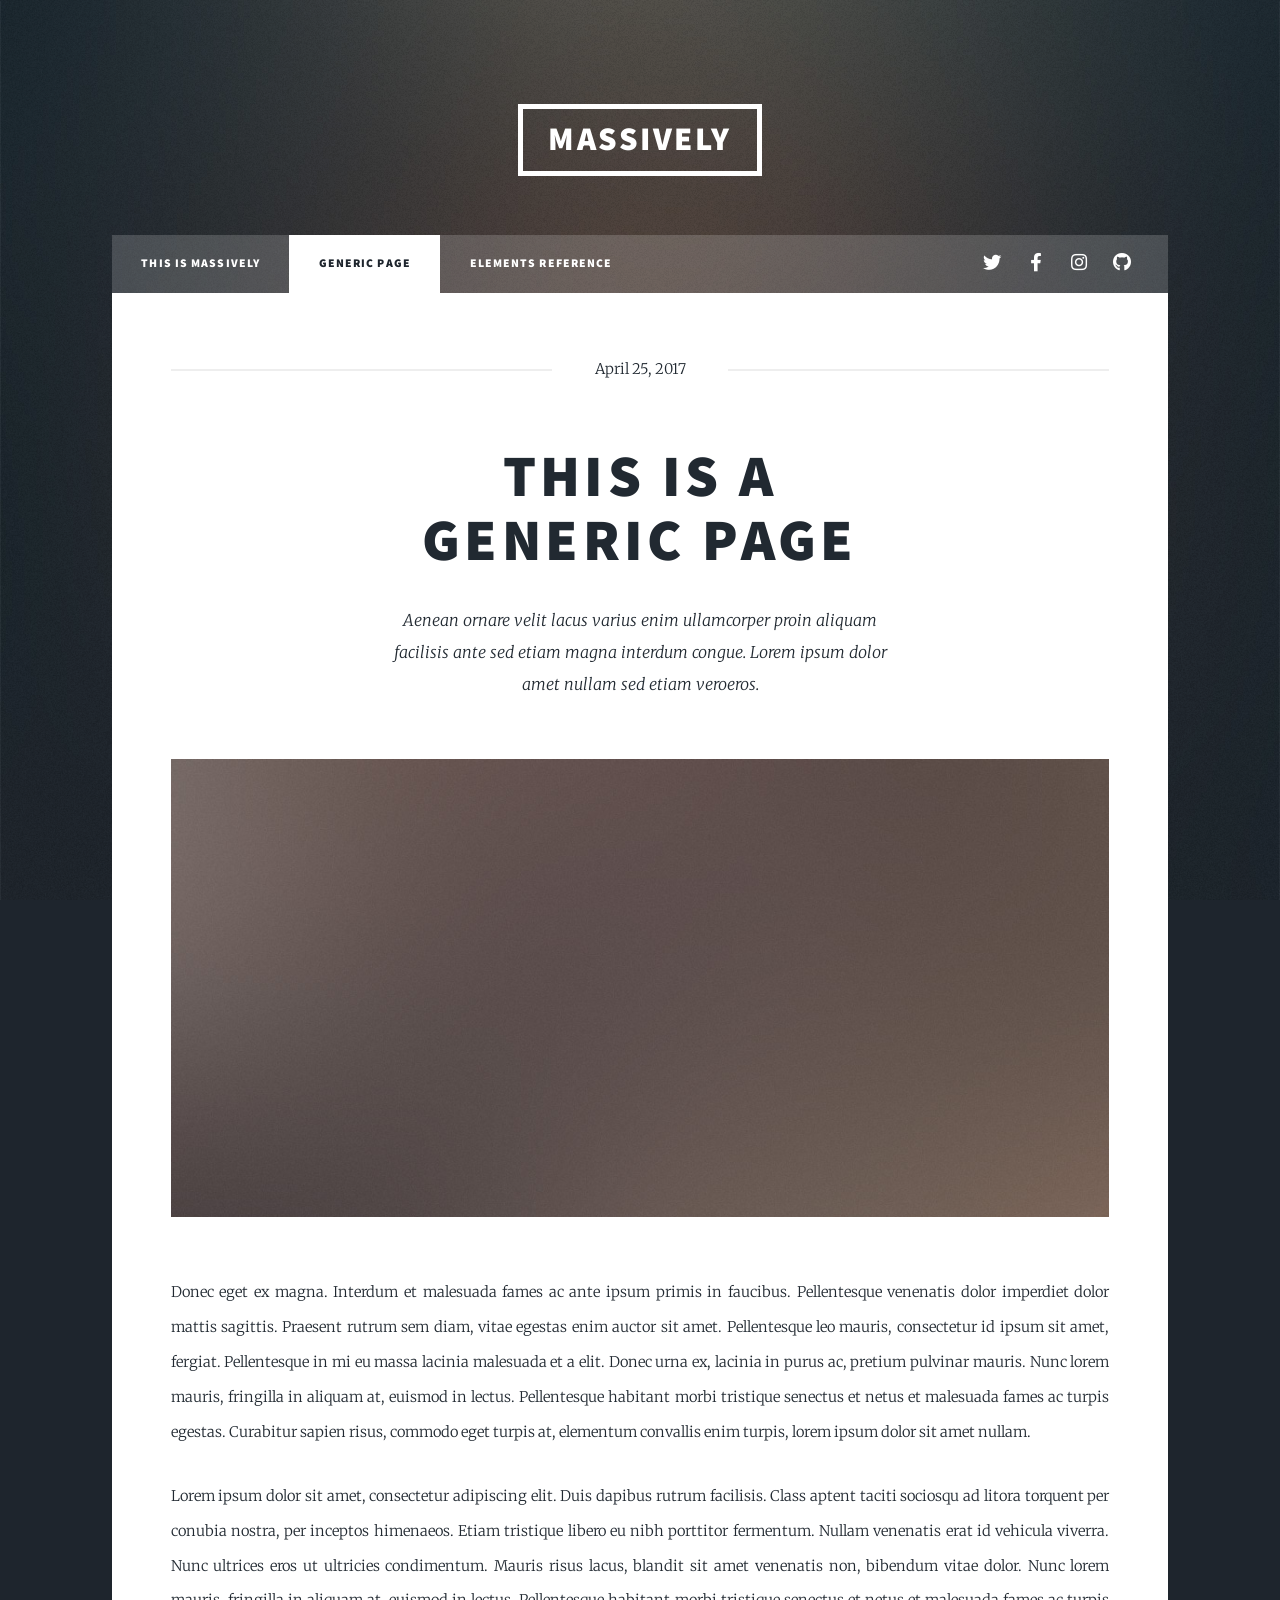
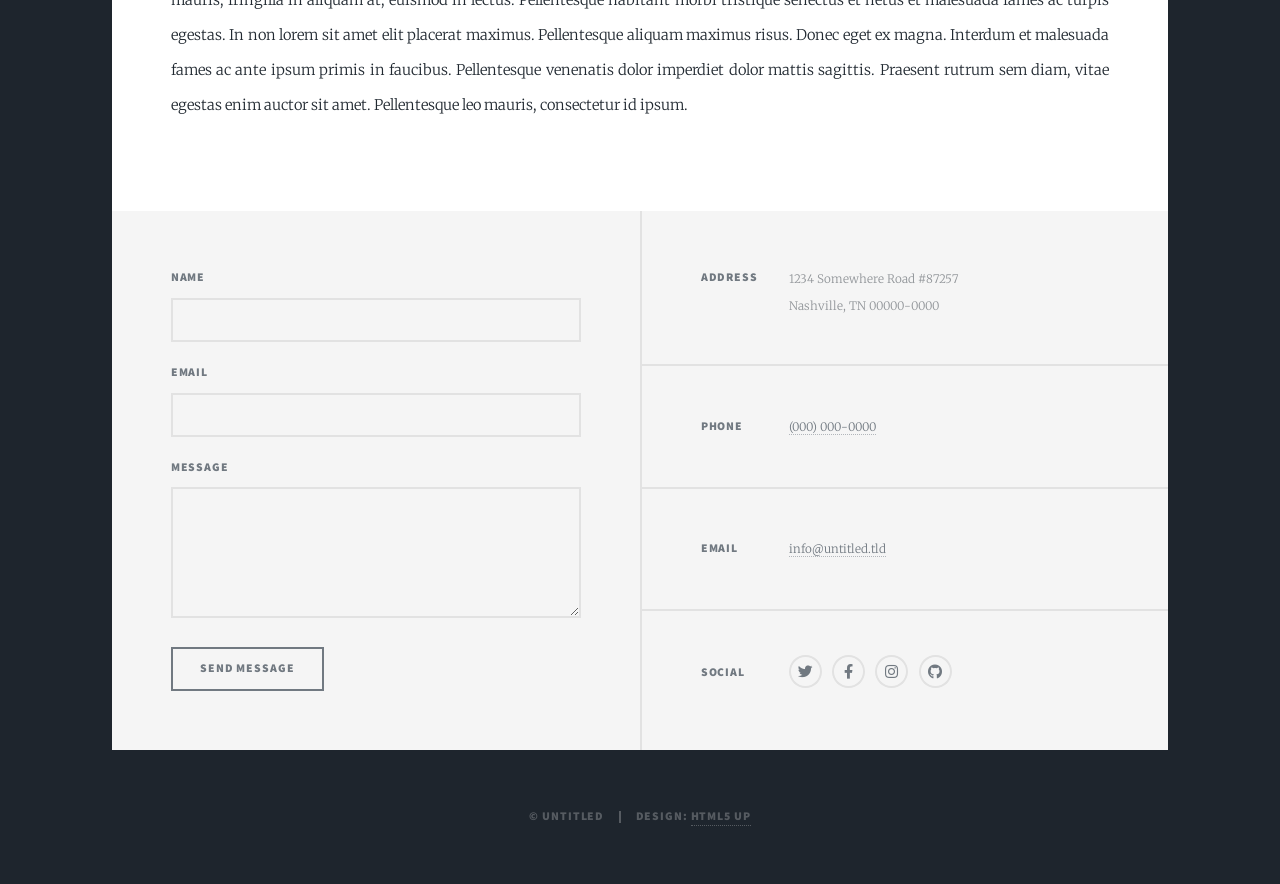
<file: generic.html>
<!DOCTYPE HTML>
<!--
	Massively by HTML5 UP
	html5up.net | @ajlkn
	Free for personal and commercial use under the CCA 3.0 license (html5up.net/license)
-->
<html>
	<head>
		<title>Generic Page - Massively by HTML5 UP</title>
		<meta charset="utf-8" />
		<meta name="viewport" content="width=device-width, initial-scale=1, user-scalable=no" />
		<link rel="stylesheet" href="assets/css/main.css" />
		<noscript><link rel="stylesheet" href="assets/css/noscript.css" /></noscript>
	</head>
	<body class="is-preload">

		<!-- Wrapper -->
			<div id="wrapper">

				<!-- Header -->
					<header id="header">
						<a href="index.html" class="logo">Massively</a>
					</header>

				<!-- Nav -->
					<nav id="nav">
						<ul class="links">
							<li><a href="index.html">This is Massively</a></li>
							<li class="active"><a href="generic.html">Generic Page</a></li>
							<li><a href="elements.html">Elements Reference</a></li>
						</ul>
						<ul class="icons">
							<li><a href="#" class="icon brands fa-twitter"><span class="label">Twitter</span></a></li>
							<li><a href="#" class="icon brands fa-facebook-f"><span class="label">Facebook</span></a></li>
							<li><a href="#" class="icon brands fa-instagram"><span class="label">Instagram</span></a></li>
							<li><a href="#" class="icon brands fa-github"><span class="label">GitHub</span></a></li>
						</ul>
					</nav>

				<!-- Main -->
					<div id="main">

						<!-- Post -->
							<section class="post">
								<header class="major">
									<span class="date">April 25, 2017</span>
									<h1>This is a<br />
									Generic Page</h1>
									<p>Aenean ornare velit lacus varius enim ullamcorper proin aliquam<br />
									facilisis ante sed etiam magna interdum congue. Lorem ipsum dolor<br />
									amet nullam sed etiam veroeros.</p>
								</header>
								<div class="image main"><img src="images/pic01.jpg" alt="" /></div>
								<p>Donec eget ex magna. Interdum et malesuada fames ac ante ipsum primis in faucibus. Pellentesque venenatis dolor imperdiet dolor mattis sagittis. Praesent rutrum sem diam, vitae egestas enim auctor sit amet. Pellentesque leo mauris, consectetur id ipsum sit amet, fergiat. Pellentesque in mi eu massa lacinia malesuada et a elit. Donec urna ex, lacinia in purus ac, pretium pulvinar mauris. Nunc lorem mauris, fringilla in aliquam at, euismod in lectus. Pellentesque habitant morbi tristique senectus et netus et malesuada fames ac turpis egestas. Curabitur sapien risus, commodo eget turpis at, elementum convallis enim turpis, lorem ipsum dolor sit amet nullam.</p>
								<p>Lorem ipsum dolor sit amet, consectetur adipiscing elit. Duis dapibus rutrum facilisis. Class aptent taciti sociosqu ad litora torquent per conubia nostra, per inceptos himenaeos. Etiam tristique libero eu nibh porttitor fermentum. Nullam venenatis erat id vehicula viverra. Nunc ultrices eros ut ultricies condimentum. Mauris risus lacus, blandit sit amet venenatis non, bibendum vitae dolor. Nunc lorem mauris, fringilla in aliquam at, euismod in lectus. Pellentesque habitant morbi tristique senectus et netus et malesuada fames ac turpis egestas. In non lorem sit amet elit placerat maximus. Pellentesque aliquam maximus risus. Donec eget ex magna. Interdum et malesuada fames ac ante ipsum primis in faucibus. Pellentesque venenatis dolor imperdiet dolor mattis sagittis. Praesent rutrum sem diam, vitae egestas enim auctor sit amet. Pellentesque leo mauris, consectetur id ipsum.</p>
							</section>

					</div>

				<!-- Footer -->
					<footer id="footer">
						<section>
							<form method="post" action="#">
								<div class="fields">
									<div class="field">
										<label for="name">Name</label>
										<input type="text" name="name" id="name" />
									</div>
									<div class="field">
										<label for="email">Email</label>
										<input type="text" name="email" id="email" />
									</div>
									<div class="field">
										<label for="message">Message</label>
										<textarea name="message" id="message" rows="3"></textarea>
									</div>
								</div>
								<ul class="actions">
									<li><input type="submit" value="Send Message" /></li>
								</ul>
							</form>
						</section>
						<section class="split contact">
							<section class="alt">
								<h3>Address</h3>
								<p>1234 Somewhere Road #87257<br />
								Nashville, TN 00000-0000</p>
							</section>
							<section>
								<h3>Phone</h3>
								<p><a href="#">(000) 000-0000</a></p>
							</section>
							<section>
								<h3>Email</h3>
								<p><a href="#">info@untitled.tld</a></p>
							</section>
							<section>
								<h3>Social</h3>
								<ul class="icons alt">
									<li><a href="#" class="icon brands alt fa-twitter"><span class="label">Twitter</span></a></li>
									<li><a href="#" class="icon brands alt fa-facebook-f"><span class="label">Facebook</span></a></li>
									<li><a href="#" class="icon brands alt fa-instagram"><span class="label">Instagram</span></a></li>
									<li><a href="#" class="icon brands alt fa-github"><span class="label">GitHub</span></a></li>
								</ul>
							</section>
						</section>
					</footer>

				<!-- Copyright -->
					<div id="copyright">
						<ul><li>&copy; Untitled</li><li>Design: <a href="https://html5up.net">HTML5 UP</a></li></ul>
					</div>

			</div>

		<!-- Scripts -->
			<script src="assets/js/jquery.min.js"></script>
			<script src="assets/js/jquery.scrollex.min.js"></script>
			<script src="assets/js/jquery.scrolly.min.js"></script>
			<script src="assets/js/browser.min.js"></script>
			<script src="assets/js/breakpoints.min.js"></script>
			<script src="assets/js/util.js"></script>
			<script src="assets/js/main.js"></script>

	</body>
</html>
</file>
<file: assets/css/main.css>
@import url(fontawesome-all.min.css);
@import url("https://fonts.googleapis.com/css?family=Merriweather:300,700,300italic,700italic|Source+Sans+Pro:900");

/*
	Massively by HTML5 UP
	html5up.net | @ajlkn
	Free for personal and commercial use under the CCA 3.0 license (html5up.net/license)
*/

html, body, div, span, applet, object,
iframe, h1, h2, h3, h4, h5, h6, p, blockquote,
pre, a, abbr, acronym, address, big, cite,
code, del, dfn, em, img, ins, kbd, q, s, samp,
small, strike, strong, sub, sup, tt, var, b,
u, i, center, dl, dt, dd, ol, ul, li, fieldset,
form, label, legend, table, caption, tbody,
tfoot, thead, tr, th, td, article, aside,
canvas, details, embed, figure, figcaption,
footer, header, hgroup, menu, nav, output, ruby,
section, summary, time, mark, audio, video {
	margin: 0;
	padding: 0;
	border: 0;
	font-size: 100%;
	font: inherit;
	vertical-align: baseline;}

article, aside, details, figcaption, figure,
footer, header, hgroup, menu, nav, section {
	display: block;}

body {
	line-height: 1;
}

ol, ul {
	list-style: none;
}

blockquote, q {
	quotes: none;
}

	blockquote:before, blockquote:after, q:before, q:after {
		content: '';
		content: none;
	}

table {
	border-collapse: collapse;
	border-spacing: 0;
}

body {
	-webkit-text-size-adjust: none;
}

mark {
	background-color: transparent;
	color: inherit;
}

input::-moz-focus-inner {
	border: 0;
	padding: 0;
}

input, select, textarea {
	-moz-appearance: none;
	-webkit-appearance: none;
	-ms-appearance: none;
	appearance: none;
}

/* Basic */

	@-ms-viewport {
		width: device-width;
	}

	body {
		-ms-overflow-style: scrollbar;
	}

	@media screen and (max-width: 480px) {

		html, body {
			min-width: 320px;
		}

	}

	html {
		box-sizing: border-box;
	}

	*, *:before, *:after {
		box-sizing: inherit;
	}

	body {
		background-color: #1e252d;
	}

		body.is-preload *, body.is-preload *:before, body.is-preload *:after {
			-moz-animation: none !important;
			-webkit-animation: none !important;
			-ms-animation: none !important;
			animation: none !important;
			-moz-transition: none !important;
			-webkit-transition: none !important;
			-ms-transition: none !important;
			transition: none !important;
		}

/* Type */

	html {
		font-size: 16pt;
	}

		@media screen and (max-width: 1680px) {

			html {
				font-size: 12pt;
			}

		}

		@media screen and (max-width: 1280px) {

			html {
				font-size: 11pt;
			}

		}

		@media screen and (max-width: 360px) {

			html {
				font-size: 10pt;
			}

		}

	body {
		color: #212931;
	}

	body, input, select, textarea {
		font-family: "Merriweather", Georgia, serif;
		font-weight: 300;
		font-size: 1rem;
		line-height: 2.375;
	}

	a {
		-moz-transition: color 0.2s ease-in-out, background-color 0.2s ease-in-out, border-color 0.2s ease-in-out, box-shadow 0.2s ease-in-out;
		-webkit-transition: color 0.2s ease-in-out, background-color 0.2s ease-in-out, border-color 0.2s ease-in-out, box-shadow 0.2s ease-in-out;
		-ms-transition: color 0.2s ease-in-out, background-color 0.2s ease-in-out, border-color 0.2s ease-in-out, box-shadow 0.2s ease-in-out;
		transition: color 0.2s ease-in-out, background-color 0.2s ease-in-out, border-color 0.2s ease-in-out, box-shadow 0.2s ease-in-out;
		border-bottom: dotted 1px;
		text-decoration: none;
	}

		a:hover {
			border-bottom-color: transparent;
		}

	strong, b {
		font-weight: 600;
	}

	em, i {
		font-style: italic;
	}

	p {
		text-align: justify;
		margin: 0 0 2rem 0;
	}

	h1, h2, h3, h4, h5, h6 {
		font-family: "Source Sans Pro", Helvetica, sans-serif;
		font-weight: 900;
		line-height: 1.5;
		letter-spacing: 0.075em;
		text-transform: uppercase;
		margin: 0 0 1rem 0;
	}

		h1 a, h2 a, h3 a, h4 a, h5 a, h6 a {
			border-bottom: 0;
			color: inherit;
			text-decoration: none;
		}

	h1 {
		font-size: 4rem;
		line-height: 1.1;
		margin: 0 0 2rem 0;
	}

	h2 {
		font-size: 1.75rem;
		line-height: 1.3;
		margin: 0 0 1.5rem 0;
	}

	h3 {
		font-size: 1.25rem;
		margin: 0 0 1.5rem 0;
	}

	h4 {
		font-size: 1rem;
	}

	h5 {
		font-size: 0.9rem;
	}

	h6 {
		font-size: 0.8rem;
	}

	sub {
		font-size: 0.8rem;
		position: relative;
		top: 0.5rem;
	}

	sup {
		font-size: 0.8rem;
		position: relative;
		top: -0.5rem;
	}

	blockquote {
		border-left: solid 4px;
		font-style: italic;
		margin: 0 0 2rem 0;
		padding: 0.5rem 0 0.5rem 2rem;
	}

	code {
		border: solid 2px;
		font-family: "Courier New", monospace;
		font-size: 0.9rem;
		margin: 0 0.25rem;
		padding: 0.25rem 0.65rem;
	}

	pre {
		-webkit-overflow-scrolling: touch;
		font-family: "Courier New", monospace;
		font-size: 0.9rem;
		margin: 0 0 2rem 0;
	}

		pre code {
			display: block;
			line-height: 1.75;
			padding: 1rem 1.5rem;
			overflow-x: auto;
		}

	hr {
		border: 0;
		border-bottom: solid 2px;
		margin: 3rem 0;
	}

		hr.major {
			margin: 5rem 0;
		}

	.align-left {
		text-align: left;
	}

	.align-center {
		text-align: center;
	}

	.align-right {
		text-align: right;
	}

	input, select, textarea {
		color: #212931;
	}

	a {
		color: #212931;
		border-bottom-color: rgba(33, 41, 49, 0.5);
	}

		a:hover {
			border-bottom-color: transparent;
			color: #18bfef !important;
		}

	strong, b {
		color: #212931;
	}

	h1, h2, h3, h4, h5, h6 {
		color: #212931;
	}

	blockquote {
		border-left-color: #eeeeee;
	}

	code {
		background: rgba(220, 220, 220, 0.25);
		border-color: #eeeeee;
	}

	hr {
		border-bottom-color: #eeeeee;
	}

/* Row */

	.row {
		display: flex;
		flex-wrap: wrap;
		box-sizing: border-box;
		align-items: stretch;
	}

		.row > * {
			box-sizing: border-box;
		}

		.row.gtr-uniform > * > :last-child {
			margin-bottom: 0;
		}

		.row.aln-left {
			justify-content: flex-start;
		}

		.row.aln-center {
			justify-content: center;
		}

		.row.aln-right {
			justify-content: flex-end;
		}

		.row.aln-top {
			align-items: flex-start;
		}

		.row.aln-middle {
			align-items: center;
		}

		.row.aln-bottom {
			align-items: flex-end;
		}

		.row > .imp {
			order: -1;
		}

		.row > .col-1 {
			width: 8.33333%;
		}

		.row > .off-1 {
			margin-left: 8.33333%;
		}

		.row > .col-2 {
			width: 16.66667%;
		}

		.row > .off-2 {
			margin-left: 16.66667%;
		}

		.row > .col-3 {
			width: 25%;
		}

		.row > .off-3 {
			margin-left: 25%;
		}

		.row > .col-4 {
			width: 33.33333%;
		}

		.row > .off-4 {
			margin-left: 33.33333%;
		}

		.row > .col-5 {
			width: 41.66667%;
		}

		.row > .off-5 {
			margin-left: 41.66667%;
		}

		.row > .col-6 {
			width: 50%;
		}

		.row > .off-6 {
			margin-left: 50%;
		}

		.row > .col-7 {
			width: 58.33333%;
		}

		.row > .off-7 {
			margin-left: 58.33333%;
		}

		.row > .col-8 {
			width: 66.66667%;
		}

		.row > .off-8 {
			margin-left: 66.66667%;
		}

		.row > .col-9 {
			width: 75%;
		}

		.row > .off-9 {
			margin-left: 75%;
		}

		.row > .col-10 {
			width: 83.33333%;
		}

		.row > .off-10 {
			margin-left: 83.33333%;
		}

		.row > .col-11 {
			width: 91.66667%;
		}

		.row > .off-11 {
			margin-left: 91.66667%;
		}

		.row > .col-12 {
			width: 100%;
		}

		.row > .off-12 {
			margin-left: 100%;
		}

		.row.gtr-0 {
			margin-top: 0;
			margin-left: 0rem;
		}

			.row.gtr-0 > * {
				padding: 0 0 0 0rem;
			}

			.row.gtr-0.gtr-uniform {
				margin-top: 0rem;
			}

				.row.gtr-0.gtr-uniform > * {
					padding-top: 0rem;
				}

		.row.gtr-25 {
			margin-top: 0;
			margin-left: -0.375rem;
		}

			.row.gtr-25 > * {
				padding: 0 0 0 0.375rem;
			}

			.row.gtr-25.gtr-uniform {
				margin-top: -0.375rem;
			}

				.row.gtr-25.gtr-uniform > * {
					padding-top: 0.375rem;
				}

		.row.gtr-50 {
			margin-top: 0;
			margin-left: -0.75rem;
		}

			.row.gtr-50 > * {
				padding: 0 0 0 0.75rem;
			}

			.row.gtr-50.gtr-uniform {
				margin-top: -0.75rem;
			}

				.row.gtr-50.gtr-uniform > * {
					padding-top: 0.75rem;
				}

		.row {
			margin-top: 0;
			margin-left: -1.5rem;
		}

			.row > * {
				padding: 0 0 0 1.5rem;
			}

			.row.gtr-uniform {
				margin-top: -1.5rem;
			}

				.row.gtr-uniform > * {
					padding-top: 1.5rem;
				}

		.row.gtr-150 {
			margin-top: 0;
			margin-left: -2.25rem;
		}

			.row.gtr-150 > * {
				padding: 0 0 0 2.25rem;
			}

			.row.gtr-150.gtr-uniform {
				margin-top: -2.25rem;
			}

				.row.gtr-150.gtr-uniform > * {
					padding-top: 2.25rem;
				}

		.row.gtr-200 {
			margin-top: 0;
			margin-left: -3rem;
		}

			.row.gtr-200 > * {
				padding: 0 0 0 3rem;
			}

			.row.gtr-200.gtr-uniform {
				margin-top: -3rem;
			}

				.row.gtr-200.gtr-uniform > * {
					padding-top: 3rem;
				}

		@media screen and (max-width: 1680px) {

			.row {
				display: flex;
				flex-wrap: wrap;
				box-sizing: border-box;
				align-items: stretch;
			}

				.row > * {
					box-sizing: border-box;
				}

				.row.gtr-uniform > * > :last-child {
					margin-bottom: 0;
				}

				.row.aln-left {
					justify-content: flex-start;
				}

				.row.aln-center {
					justify-content: center;
				}

				.row.aln-right {
					justify-content: flex-end;
				}

				.row.aln-top {
					align-items: flex-start;
				}

				.row.aln-middle {
					align-items: center;
				}

				.row.aln-bottom {
					align-items: flex-end;
				}

				.row > .imp-xlarge {
					order: -1;
				}

				.row > .col-1-xlarge {
					width: 8.33333%;
				}

				.row > .off-1-xlarge {
					margin-left: 8.33333%;
				}

				.row > .col-2-xlarge {
					width: 16.66667%;
				}

				.row > .off-2-xlarge {
					margin-left: 16.66667%;
				}

				.row > .col-3-xlarge {
					width: 25%;
				}

				.row > .off-3-xlarge {
					margin-left: 25%;
				}

				.row > .col-4-xlarge {
					width: 33.33333%;
				}

				.row > .off-4-xlarge {
					margin-left: 33.33333%;
				}

				.row > .col-5-xlarge {
					width: 41.66667%;
				}

				.row > .off-5-xlarge {
					margin-left: 41.66667%;
				}

				.row > .col-6-xlarge {
					width: 50%;
				}

				.row > .off-6-xlarge {
					margin-left: 50%;
				}

				.row > .col-7-xlarge {
					width: 58.33333%;
				}

				.row > .off-7-xlarge {
					margin-left: 58.33333%;
				}

				.row > .col-8-xlarge {
					width: 66.66667%;
				}

				.row > .off-8-xlarge {
					margin-left: 66.66667%;
				}

				.row > .col-9-xlarge {
					width: 75%;
				}

				.row > .off-9-xlarge {
					margin-left: 75%;
				}

				.row > .col-10-xlarge {
					width: 83.33333%;
				}

				.row > .off-10-xlarge {
					margin-left: 83.33333%;
				}

				.row > .col-11-xlarge {
					width: 91.66667%;
				}

				.row > .off-11-xlarge {
					margin-left: 91.66667%;
				}

				.row > .col-12-xlarge {
					width: 100%;
				}

				.row > .off-12-xlarge {
					margin-left: 100%;
				}

				.row.gtr-0 {
					margin-top: 0;
					margin-left: 0rem;
				}

					.row.gtr-0 > * {
						padding: 0 0 0 0rem;
					}

					.row.gtr-0.gtr-uniform {
						margin-top: 0rem;
					}

						.row.gtr-0.gtr-uniform > * {
							padding-top: 0rem;
						}

				.row.gtr-25 {
					margin-top: 0;
					margin-left: -0.375rem;
				}

					.row.gtr-25 > * {
						padding: 0 0 0 0.375rem;
					}

					.row.gtr-25.gtr-uniform {
						margin-top: -0.375rem;
					}

						.row.gtr-25.gtr-uniform > * {
							padding-top: 0.375rem;
						}

				.row.gtr-50 {
					margin-top: 0;
					margin-left: -0.75rem;
				}

					.row.gtr-50 > * {
						padding: 0 0 0 0.75rem;
					}

					.row.gtr-50.gtr-uniform {
						margin-top: -0.75rem;
					}

						.row.gtr-50.gtr-uniform > * {
							padding-top: 0.75rem;
						}

				.row {
					margin-top: 0;
					margin-left: -1.5rem;
				}

					.row > * {
						padding: 0 0 0 1.5rem;
					}

					.row.gtr-uniform {
						margin-top: -1.5rem;
					}

						.row.gtr-uniform > * {
							padding-top: 1.5rem;
						}

				.row.gtr-150 {
					margin-top: 0;
					margin-left: -2.25rem;
				}

					.row.gtr-150 > * {
						padding: 0 0 0 2.25rem;
					}

					.row.gtr-150.gtr-uniform {
						margin-top: -2.25rem;
					}

						.row.gtr-150.gtr-uniform > * {
							padding-top: 2.25rem;
						}

				.row.gtr-200 {
					margin-top: 0;
					margin-left: -3rem;
				}

					.row.gtr-200 > * {
						padding: 0 0 0 3rem;
					}

					.row.gtr-200.gtr-uniform {
						margin-top: -3rem;
					}

						.row.gtr-200.gtr-uniform > * {
							padding-top: 3rem;
						}

		}

		@media screen and (max-width: 1280px) {

			.row {
				display: flex;
				flex-wrap: wrap;
				box-sizing: border-box;
				align-items: stretch;
			}

				.row > * {
					box-sizing: border-box;
				}

				.row.gtr-uniform > * > :last-child {
					margin-bottom: 0;
				}

				.row.aln-left {
					justify-content: flex-start;
				}

				.row.aln-center {
					justify-content: center;
				}

				.row.aln-right {
					justify-content: flex-end;
				}

				.row.aln-top {
					align-items: flex-start;
				}

				.row.aln-middle {
					align-items: center;
				}

				.row.aln-bottom {
					align-items: flex-end;
				}

				.row > .imp-large {
					order: -1;
				}

				.row > .col-1-large {
					width: 8.33333%;
				}

				.row > .off-1-large {
					margin-left: 8.33333%;
				}

				.row > .col-2-large {
					width: 16.66667%;
				}

				.row > .off-2-large {
					margin-left: 16.66667%;
				}

				.row > .col-3-large {
					width: 25%;
				}

				.row > .off-3-large {
					margin-left: 25%;
				}

				.row > .col-4-large {
					width: 33.33333%;
				}

				.row > .off-4-large {
					margin-left: 33.33333%;
				}

				.row > .col-5-large {
					width: 41.66667%;
				}

				.row > .off-5-large {
					margin-left: 41.66667%;
				}

				.row > .col-6-large {
					width: 50%;
				}

				.row > .off-6-large {
					margin-left: 50%;
				}

				.row > .col-7-large {
					width: 58.33333%;
				}

				.row > .off-7-large {
					margin-left: 58.33333%;
				}

				.row > .col-8-large {
					width: 66.66667%;
				}

				.row > .off-8-large {
					margin-left: 66.66667%;
				}

				.row > .col-9-large {
					width: 75%;
				}

				.row > .off-9-large {
					margin-left: 75%;
				}

				.row > .col-10-large {
					width: 83.33333%;
				}

				.row > .off-10-large {
					margin-left: 83.33333%;
				}

				.row > .col-11-large {
					width: 91.66667%;
				}

				.row > .off-11-large {
					margin-left: 91.66667%;
				}

				.row > .col-12-large {
					width: 100%;
				}

				.row > .off-12-large {
					margin-left: 100%;
				}

				.row.gtr-0 {
					margin-top: 0;
					margin-left: 0rem;
				}

					.row.gtr-0 > * {
						padding: 0 0 0 0rem;
					}

					.row.gtr-0.gtr-uniform {
						margin-top: 0rem;
					}

						.row.gtr-0.gtr-uniform > * {
							padding-top: 0rem;
						}

				.row.gtr-25 {
					margin-top: 0;
					margin-left: -0.375rem;
				}

					.row.gtr-25 > * {
						padding: 0 0 0 0.375rem;
					}

					.row.gtr-25.gtr-uniform {
						margin-top: -0.375rem;
					}

						.row.gtr-25.gtr-uniform > * {
							padding-top: 0.375rem;
						}

				.row.gtr-50 {
					margin-top: 0;
					margin-left: -0.75rem;
				}

					.row.gtr-50 > * {
						padding: 0 0 0 0.75rem;
					}

					.row.gtr-50.gtr-uniform {
						margin-top: -0.75rem;
					}

						.row.gtr-50.gtr-uniform > * {
							padding-top: 0.75rem;
						}

				.row {
					margin-top: 0;
					margin-left: -1.5rem;
				}

					.row > * {
						padding: 0 0 0 1.5rem;
					}

					.row.gtr-uniform {
						margin-top: -1.5rem;
					}

						.row.gtr-uniform > * {
							padding-top: 1.5rem;
						}

				.row.gtr-150 {
					margin-top: 0;
					margin-left: -2.25rem;
				}

					.row.gtr-150 > * {
						padding: 0 0 0 2.25rem;
					}

					.row.gtr-150.gtr-uniform {
						margin-top: -2.25rem;
					}

						.row.gtr-150.gtr-uniform > * {
							padding-top: 2.25rem;
						}

				.row.gtr-200 {
					margin-top: 0;
					margin-left: -3rem;
				}

					.row.gtr-200 > * {
						padding: 0 0 0 3rem;
					}

					.row.gtr-200.gtr-uniform {
						margin-top: -3rem;
					}

						.row.gtr-200.gtr-uniform > * {
							padding-top: 3rem;
						}

		}

		@media screen and (max-width: 980px) {

			.row {
				display: flex;
				flex-wrap: wrap;
				box-sizing: border-box;
				align-items: stretch;
			}

				.row > * {
					box-sizing: border-box;
				}

				.row.gtr-uniform > * > :last-child {
					margin-bottom: 0;
				}

				.row.aln-left {
					justify-content: flex-start;
				}

				.row.aln-center {
					justify-content: center;
				}

				.row.aln-right {
					justify-content: flex-end;
				}

				.row.aln-top {
					align-items: flex-start;
				}

				.row.aln-middle {
					align-items: center;
				}

				.row.aln-bottom {
					align-items: flex-end;
				}

				.row > .imp-medium {
					order: -1;
				}

				.row > .col-1-medium {
					width: 8.33333%;
				}

				.row > .off-1-medium {
					margin-left: 8.33333%;
				}

				.row > .col-2-medium {
					width: 16.66667%;
				}

				.row > .off-2-medium {
					margin-left: 16.66667%;
				}

				.row > .col-3-medium {
					width: 25%;
				}

				.row > .off-3-medium {
					margin-left: 25%;
				}

				.row > .col-4-medium {
					width: 33.33333%;
				}

				.row > .off-4-medium {
					margin-left: 33.33333%;
				}

				.row > .col-5-medium {
					width: 41.66667%;
				}

				.row > .off-5-medium {
					margin-left: 41.66667%;
				}

				.row > .col-6-medium {
					width: 50%;
				}

				.row > .off-6-medium {
					margin-left: 50%;
				}

				.row > .col-7-medium {
					width: 58.33333%;
				}

				.row > .off-7-medium {
					margin-left: 58.33333%;
				}

				.row > .col-8-medium {
					width: 66.66667%;
				}

				.row > .off-8-medium {
					margin-left: 66.66667%;
				}

				.row > .col-9-medium {
					width: 75%;
				}

				.row > .off-9-medium {
					margin-left: 75%;
				}

				.row > .col-10-medium {
					width: 83.33333%;
				}

				.row > .off-10-medium {
					margin-left: 83.33333%;
				}

				.row > .col-11-medium {
					width: 91.66667%;
				}

				.row > .off-11-medium {
					margin-left: 91.66667%;
				}

				.row > .col-12-medium {
					width: 100%;
				}

				.row > .off-12-medium {
					margin-left: 100%;
				}

				.row.gtr-0 {
					margin-top: 0;
					margin-left: 0rem;
				}

					.row.gtr-0 > * {
						padding: 0 0 0 0rem;
					}

					.row.gtr-0.gtr-uniform {
						margin-top: 0rem;
					}

						.row.gtr-0.gtr-uniform > * {
							padding-top: 0rem;
						}

				.row.gtr-25 {
					margin-top: 0;
					margin-left: -0.375rem;
				}

					.row.gtr-25 > * {
						padding: 0 0 0 0.375rem;
					}

					.row.gtr-25.gtr-uniform {
						margin-top: -0.375rem;
					}

						.row.gtr-25.gtr-uniform > * {
							padding-top: 0.375rem;
						}

				.row.gtr-50 {
					margin-top: 0;
					margin-left: -0.75rem;
				}

					.row.gtr-50 > * {
						padding: 0 0 0 0.75rem;
					}

					.row.gtr-50.gtr-uniform {
						margin-top: -0.75rem;
					}

						.row.gtr-50.gtr-uniform > * {
							padding-top: 0.75rem;
						}

				.row {
					margin-top: 0;
					margin-left: -1.5rem;
				}

					.row > * {
						padding: 0 0 0 1.5rem;
					}

					.row.gtr-uniform {
						margin-top: -1.5rem;
					}

						.row.gtr-uniform > * {
							padding-top: 1.5rem;
						}

				.row.gtr-150 {
					margin-top: 0;
					margin-left: -2.25rem;
				}

					.row.gtr-150 > * {
						padding: 0 0 0 2.25rem;
					}

					.row.gtr-150.gtr-uniform {
						margin-top: -2.25rem;
					}

						.row.gtr-150.gtr-uniform > * {
							padding-top: 2.25rem;
						}

				.row.gtr-200 {
					margin-top: 0;
					margin-left: -3rem;
				}

					.row.gtr-200 > * {
						padding: 0 0 0 3rem;
					}

					.row.gtr-200.gtr-uniform {
						margin-top: -3rem;
					}

						.row.gtr-200.gtr-uniform > * {
							padding-top: 3rem;
						}

		}

		@media screen and (max-width: 736px) {

			.row {
				display: flex;
				flex-wrap: wrap;
				box-sizing: border-box;
				align-items: stretch;
			}

				.row > * {
					box-sizing: border-box;
				}

				.row.gtr-uniform > * > :last-child {
					margin-bottom: 0;
				}

				.row.aln-left {
					justify-content: flex-start;
				}

				.row.aln-center {
					justify-content: center;
				}

				.row.aln-right {
					justify-content: flex-end;
				}

				.row.aln-top {
					align-items: flex-start;
				}

				.row.aln-middle {
					align-items: center;
				}

				.row.aln-bottom {
					align-items: flex-end;
				}

				.row > .imp-small {
					order: -1;
				}

				.row > .col-1-small {
					width: 8.33333%;
				}

				.row > .off-1-small {
					margin-left: 8.33333%;
				}

				.row > .col-2-small {
					width: 16.66667%;
				}

				.row > .off-2-small {
					margin-left: 16.66667%;
				}

				.row > .col-3-small {
					width: 25%;
				}

				.row > .off-3-small {
					margin-left: 25%;
				}

				.row > .col-4-small {
					width: 33.33333%;
				}

				.row > .off-4-small {
					margin-left: 33.33333%;
				}

				.row > .col-5-small {
					width: 41.66667%;
				}

				.row > .off-5-small {
					margin-left: 41.66667%;
				}

				.row > .col-6-small {
					width: 50%;
				}

				.row > .off-6-small {
					margin-left: 50%;
				}

				.row > .col-7-small {
					width: 58.33333%;
				}

				.row > .off-7-small {
					margin-left: 58.33333%;
				}

				.row > .col-8-small {
					width: 66.66667%;
				}

				.row > .off-8-small {
					margin-left: 66.66667%;
				}

				.row > .col-9-small {
					width: 75%;
				}

				.row > .off-9-small {
					margin-left: 75%;
				}

				.row > .col-10-small {
					width: 83.33333%;
				}

				.row > .off-10-small {
					margin-left: 83.33333%;
				}

				.row > .col-11-small {
					width: 91.66667%;
				}

				.row > .off-11-small {
					margin-left: 91.66667%;
				}

				.row > .col-12-small {
					width: 100%;
				}

				.row > .off-12-small {
					margin-left: 100%;
				}

				.row.gtr-0 {
					margin-top: 0;
					margin-left: 0rem;
				}

					.row.gtr-0 > * {
						padding: 0 0 0 0rem;
					}

					.row.gtr-0.gtr-uniform {
						margin-top: 0rem;
					}

						.row.gtr-0.gtr-uniform > * {
							padding-top: 0rem;
						}

				.row.gtr-25 {
					margin-top: 0;
					margin-left: -0.375rem;
				}

					.row.gtr-25 > * {
						padding: 0 0 0 0.375rem;
					}

					.row.gtr-25.gtr-uniform {
						margin-top: -0.375rem;
					}

						.row.gtr-25.gtr-uniform > * {
							padding-top: 0.375rem;
						}

				.row.gtr-50 {
					margin-top: 0;
					margin-left: -0.75rem;
				}

					.row.gtr-50 > * {
						padding: 0 0 0 0.75rem;
					}

					.row.gtr-50.gtr-uniform {
						margin-top: -0.75rem;
					}

						.row.gtr-50.gtr-uniform > * {
							padding-top: 0.75rem;
						}

				.row {
					margin-top: 0;
					margin-left: -1.5rem;
				}

					.row > * {
						padding: 0 0 0 1.5rem;
					}

					.row.gtr-uniform {
						margin-top: -1.5rem;
					}

						.row.gtr-uniform > * {
							padding-top: 1.5rem;
						}

				.row.gtr-150 {
					margin-top: 0;
					margin-left: -2.25rem;
				}

					.row.gtr-150 > * {
						padding: 0 0 0 2.25rem;
					}

					.row.gtr-150.gtr-uniform {
						margin-top: -2.25rem;
					}

						.row.gtr-150.gtr-uniform > * {
							padding-top: 2.25rem;
						}

				.row.gtr-200 {
					margin-top: 0;
					margin-left: -3rem;
				}

					.row.gtr-200 > * {
						padding: 0 0 0 3rem;
					}

					.row.gtr-200.gtr-uniform {
						margin-top: -3rem;
					}

						.row.gtr-200.gtr-uniform > * {
							padding-top: 3rem;
						}

		}

		@media screen and (max-width: 480px) {

			.row {
				display: flex;
				flex-wrap: wrap;
				box-sizing: border-box;
				align-items: stretch;
			}

				.row > * {
					box-sizing: border-box;
				}

				.row.gtr-uniform > * > :last-child {
					margin-bottom: 0;
				}

				.row.aln-left {
					justify-content: flex-start;
				}

				.row.aln-center {
					justify-content: center;
				}

				.row.aln-right {
					justify-content: flex-end;
				}

				.row.aln-top {
					align-items: flex-start;
				}

				.row.aln-middle {
					align-items: center;
				}

				.row.aln-bottom {
					align-items: flex-end;
				}

				.row > .imp-xsmall {
					order: -1;
				}

				.row > .col-1-xsmall {
					width: 8.33333%;
				}

				.row > .off-1-xsmall {
					margin-left: 8.33333%;
				}

				.row > .col-2-xsmall {
					width: 16.66667%;
				}

				.row > .off-2-xsmall {
					margin-left: 16.66667%;
				}

				.row > .col-3-xsmall {
					width: 25%;
				}

				.row > .off-3-xsmall {
					margin-left: 25%;
				}

				.row > .col-4-xsmall {
					width: 33.33333%;
				}

				.row > .off-4-xsmall {
					margin-left: 33.33333%;
				}

				.row > .col-5-xsmall {
					width: 41.66667%;
				}

				.row > .off-5-xsmall {
					margin-left: 41.66667%;
				}

				.row > .col-6-xsmall {
					width: 50%;
				}

				.row > .off-6-xsmall {
					margin-left: 50%;
				}

				.row > .col-7-xsmall {
					width: 58.33333%;
				}

				.row > .off-7-xsmall {
					margin-left: 58.33333%;
				}

				.row > .col-8-xsmall {
					width: 66.66667%;
				}

				.row > .off-8-xsmall {
					margin-left: 66.66667%;
				}

				.row > .col-9-xsmall {
					width: 75%;
				}

				.row > .off-9-xsmall {
					margin-left: 75%;
				}

				.row > .col-10-xsmall {
					width: 83.33333%;
				}

				.row > .off-10-xsmall {
					margin-left: 83.33333%;
				}

				.row > .col-11-xsmall {
					width: 91.66667%;
				}

				.row > .off-11-xsmall {
					margin-left: 91.66667%;
				}

				.row > .col-12-xsmall {
					width: 100%;
				}

				.row > .off-12-xsmall {
					margin-left: 100%;
				}

				.row.gtr-0 {
					margin-top: 0;
					margin-left: 0rem;
				}

					.row.gtr-0 > * {
						padding: 0 0 0 0rem;
					}

					.row.gtr-0.gtr-uniform {
						margin-top: 0rem;
					}

						.row.gtr-0.gtr-uniform > * {
							padding-top: 0rem;
						}

				.row.gtr-25 {
					margin-top: 0;
					margin-left: -0.375rem;
				}

					.row.gtr-25 > * {
						padding: 0 0 0 0.375rem;
					}

					.row.gtr-25.gtr-uniform {
						margin-top: -0.375rem;
					}

						.row.gtr-25.gtr-uniform > * {
							padding-top: 0.375rem;
						}

				.row.gtr-50 {
					margin-top: 0;
					margin-left: -0.75rem;
				}

					.row.gtr-50 > * {
						padding: 0 0 0 0.75rem;
					}

					.row.gtr-50.gtr-uniform {
						margin-top: -0.75rem;
					}

						.row.gtr-50.gtr-uniform > * {
							padding-top: 0.75rem;
						}

				.row {
					margin-top: 0;
					margin-left: -1.5rem;
				}

					.row > * {
						padding: 0 0 0 1.5rem;
					}

					.row.gtr-uniform {
						margin-top: -1.5rem;
					}

						.row.gtr-uniform > * {
							padding-top: 1.5rem;
						}

				.row.gtr-150 {
					margin-top: 0;
					margin-left: -2.25rem;
				}

					.row.gtr-150 > * {
						padding: 0 0 0 2.25rem;
					}

					.row.gtr-150.gtr-uniform {
						margin-top: -2.25rem;
					}

						.row.gtr-150.gtr-uniform > * {
							padding-top: 2.25rem;
						}

				.row.gtr-200 {
					margin-top: 0;
					margin-left: -3rem;
				}

					.row.gtr-200 > * {
						padding: 0 0 0 3rem;
					}

					.row.gtr-200.gtr-uniform {
						margin-top: -3rem;
					}

						.row.gtr-200.gtr-uniform > * {
							padding-top: 3rem;
						}

		}

		@media screen and (max-width: 360px) {

			.row {
				display: flex;
				flex-wrap: wrap;
				box-sizing: border-box;
				align-items: stretch;
			}

				.row > * {
					box-sizing: border-box;
				}

				.row.gtr-uniform > * > :last-child {
					margin-bottom: 0;
				}

				.row.aln-left {
					justify-content: flex-start;
				}

				.row.aln-center {
					justify-content: center;
				}

				.row.aln-right {
					justify-content: flex-end;
				}

				.row.aln-top {
					align-items: flex-start;
				}

				.row.aln-middle {
					align-items: center;
				}

				.row.aln-bottom {
					align-items: flex-end;
				}

				.row > .imp-xxsmall {
					order: -1;
				}

				.row > .col-1-xxsmall {
					width: 8.33333%;
				}

				.row > .off-1-xxsmall {
					margin-left: 8.33333%;
				}

				.row > .col-2-xxsmall {
					width: 16.66667%;
				}

				.row > .off-2-xxsmall {
					margin-left: 16.66667%;
				}

				.row > .col-3-xxsmall {
					width: 25%;
				}

				.row > .off-3-xxsmall {
					margin-left: 25%;
				}

				.row > .col-4-xxsmall {
					width: 33.33333%;
				}

				.row > .off-4-xxsmall {
					margin-left: 33.33333%;
				}

				.row > .col-5-xxsmall {
					width: 41.66667%;
				}

				.row > .off-5-xxsmall {
					margin-left: 41.66667%;
				}

				.row > .col-6-xxsmall {
					width: 50%;
				}

				.row > .off-6-xxsmall {
					margin-left: 50%;
				}

				.row > .col-7-xxsmall {
					width: 58.33333%;
				}

				.row > .off-7-xxsmall {
					margin-left: 58.33333%;
				}

				.row > .col-8-xxsmall {
					width: 66.66667%;
				}

				.row > .off-8-xxsmall {
					margin-left: 66.66667%;
				}

				.row > .col-9-xxsmall {
					width: 75%;
				}

				.row > .off-9-xxsmall {
					margin-left: 75%;
				}

				.row > .col-10-xxsmall {
					width: 83.33333%;
				}

				.row > .off-10-xxsmall {
					margin-left: 83.33333%;
				}

				.row > .col-11-xxsmall {
					width: 91.66667%;
				}

				.row > .off-11-xxsmall {
					margin-left: 91.66667%;
				}

				.row > .col-12-xxsmall {
					width: 100%;
				}

				.row > .off-12-xxsmall {
					margin-left: 100%;
				}

				.row.gtr-0 {
					margin-top: 0;
					margin-left: 0rem;
				}

					.row.gtr-0 > * {
						padding: 0 0 0 0rem;
					}

					.row.gtr-0.gtr-uniform {
						margin-top: 0rem;
					}

						.row.gtr-0.gtr-uniform > * {
							padding-top: 0rem;
						}

				.row.gtr-25 {
					margin-top: 0;
					margin-left: -0.375rem;
				}

					.row.gtr-25 > * {
						padding: 0 0 0 0.375rem;
					}

					.row.gtr-25.gtr-uniform {
						margin-top: -0.375rem;
					}

						.row.gtr-25.gtr-uniform > * {
							padding-top: 0.375rem;
						}

				.row.gtr-50 {
					margin-top: 0;
					margin-left: -0.75rem;
				}

					.row.gtr-50 > * {
						padding: 0 0 0 0.75rem;
					}

					.row.gtr-50.gtr-uniform {
						margin-top: -0.75rem;
					}

						.row.gtr-50.gtr-uniform > * {
							padding-top: 0.75rem;
						}

				.row {
					margin-top: 0;
					margin-left: -1.5rem;
				}

					.row > * {
						padding: 0 0 0 1.5rem;
					}

					.row.gtr-uniform {
						margin-top: -1.5rem;
					}

						.row.gtr-uniform > * {
							padding-top: 1.5rem;
						}

				.row.gtr-150 {
					margin-top: 0;
					margin-left: -2.25rem;
				}

					.row.gtr-150 > * {
						padding: 0 0 0 2.25rem;
					}

					.row.gtr-150.gtr-uniform {
						margin-top: -2.25rem;
					}

						.row.gtr-150.gtr-uniform > * {
							padding-top: 2.25rem;
						}

				.row.gtr-200 {
					margin-top: 0;
					margin-left: -3rem;
				}

					.row.gtr-200 > * {
						padding: 0 0 0 3rem;
					}

					.row.gtr-200.gtr-uniform {
						margin-top: -3rem;
					}

						.row.gtr-200.gtr-uniform > * {
							padding-top: 3rem;
						}

		}

/* Box */

	.box {
		border: solid 2px;
		margin-bottom: 2rem;
		padding: 1.5rem;
	}

		.box > :last-child,
		.box > :last-child > :last-child,
		.box > :last-child > :last-child > :last-child {
			margin-bottom: 0;
		}

		.box.alt {
			border: 0;
			border-radius: 0;
			padding: 0;
		}

	.box {
		border-color: #eeeeee;
	}

/* Button */

	input[type="submit"],
	input[type="reset"],
	input[type="button"],
	button,
	.button {
		-moz-appearance: none;
		-webkit-appearance: none;
		-ms-appearance: none;
		appearance: none;
		-moz-transition: background-color 0.2s ease-in-out, box-shadow 0.2s ease-in-out, color 0.2s ease-in-out;
		-webkit-transition: background-color 0.2s ease-in-out, box-shadow 0.2s ease-in-out, color 0.2s ease-in-out;
		-ms-transition: background-color 0.2s ease-in-out, box-shadow 0.2s ease-in-out, color 0.2s ease-in-out;
		transition: background-color 0.2s ease-in-out, box-shadow 0.2s ease-in-out, color 0.2s ease-in-out;
		border: 0;
		border-radius: 0;
		cursor: pointer;
		display: inline-block;
		font-family: "Source Sans Pro", Helvetica, sans-serif;
		font-size: 0.8rem;
		font-weight: 900;
		letter-spacing: 0.075em;
		height: 3rem;
		line-height: 3rem;
		padding: 0 2rem;
		text-align: center;
		text-decoration: none;
		text-transform: uppercase;
		white-space: nowrap;
	}

		input[type="submit"].icon:before,
		input[type="reset"].icon:before,
		input[type="button"].icon:before,
		button.icon:before,
		.button.icon:before {
			margin-right: 0.5rem;
		}

		input[type="submit"].icon.solo,
		input[type="reset"].icon.solo,
		input[type="button"].icon.solo,
		button.icon.solo,
		.button.icon.solo {
			position: relative;
			width: 4rem;
			height: 4rem;
			line-height: 4rem;
			border-radius: 4rem;
			text-indent: 4rem;
			overflow: hidden;
			padding: 0;
			white-space: nowrap;
		}

			input[type="submit"].icon.solo:before,
			input[type="reset"].icon.solo:before,
			input[type="button"].icon.solo:before,
			button.icon.solo:before,
			.button.icon.solo:before {
				position: absolute;
				display: block;
				top: 0;
				left: 0;
				width: inherit;
				height: inherit;
				line-height: inherit;
				font-size: 1.25rem;
				margin-right: 0;
				text-align: center;
				text-indent: 0;
			}

		input[type="submit"].fit,
		input[type="reset"].fit,
		input[type="button"].fit,
		button.fit,
		.button.fit {
			width: 100%;
		}

		input[type="submit"].small,
		input[type="reset"].small,
		input[type="button"].small,
		button.small,
		.button.small {
			font-size: 0.7rem;
			height: 2.5rem;
			line-height: 2.5rem;
			padding: 0 1.5rem;
		}

		input[type="submit"].large,
		input[type="reset"].large,
		input[type="button"].large,
		button.large,
		.button.large {
			font-size: 0.9rem;
			height: 3.5rem;
			line-height: 3.5rem;
			padding: 0 2.75rem;
		}

		@media screen and (max-width: 980px) {

			input[type="submit"],
			input[type="reset"],
			input[type="button"],
			button,
			.button {
				font-size: 0.9rem;
				height: 3.25rem;
				line-height: 3.25rem;
			}

				input[type="submit"].large,
				input[type="reset"].large,
				input[type="button"].large,
				button.large,
				.button.large {
					font-size: 1rem;
					height: 3.75rem;
					line-height: 3.75rem;
				}

		}

		input[type="submit"].disabled, input[type="submit"]:disabled,
		input[type="reset"].disabled,
		input[type="reset"]:disabled,
		input[type="button"].disabled,
		input[type="button"]:disabled,
		button.disabled,
		button:disabled,
		.button.disabled,
		.button:disabled {
			pointer-events: none;
			opacity: 0.25;
		}

	input[type="submit"],
	input[type="reset"],
	input[type="button"],
	button,
	.button {
		background-color: transparent;
		box-shadow: inset 0 0 0 2px #212931;
		color: #212931 !important;
	}

		input[type="submit"]:hover,
		input[type="reset"]:hover,
		input[type="button"]:hover,
		button:hover,
		.button:hover {
			box-shadow: inset 0 0 0 2px #18bfef;
			color: #18bfef !important;
		}

		input[type="submit"].primary,
		input[type="reset"].primary,
		input[type="button"].primary,
		button.primary,
		.button.primary {
			background-color: #212931;
			box-shadow: none;
			color: #ffffff !important;
		}

			input[type="submit"].primary:hover,
			input[type="reset"].primary:hover,
			input[type="button"].primary:hover,
			button.primary:hover,
			.button.primary:hover {
				background-color: #18bfef;
			}

/* Form */

	form {
		margin: 0 0 2rem 0;
	}

		form > :last-child {
			margin-bottom: 0;
		}

		form > .fields {
			display: -moz-flex;
			display: -webkit-flex;
			display: -ms-flex;
			display: flex;
			-moz-flex-wrap: wrap;
			-webkit-flex-wrap: wrap;
			-ms-flex-wrap: wrap;
			flex-wrap: wrap;
			width: calc(100% + 3rem);
			margin: -1.5rem 0 2rem -1.5rem;
		}

			form > .fields > .field {
				-moz-flex-grow: 0;
				-webkit-flex-grow: 0;
				-ms-flex-grow: 0;
				flex-grow: 0;
				-moz-flex-shrink: 0;
				-webkit-flex-shrink: 0;
				-ms-flex-shrink: 0;
				flex-shrink: 0;
				padding: 1.5rem 0 0 1.5rem;
				width: calc(100% - 1.5rem);
			}

				form > .fields > .field.half {
					width: calc(50% - 0.75rem);
				}

				form > .fields > .field.third {
					width: calc(100%/3 - 0.5rem);
				}

				form > .fields > .field.quarter {
					width: calc(25% - 0.375rem);
				}

		@media screen and (max-width: 480px) {

			form > .fields {
				width: calc(100% + 3rem);
				margin: -1.5rem 0 2rem -1.5rem;
			}

				form > .fields > .field {
					padding: 1.5rem 0 0 1.5rem;
					width: calc(100% - 1.5rem);
				}

					form > .fields > .field.half {
						width: calc(100% - 1.5rem);
					}

					form > .fields > .field.third {
						width: calc(100% - 1.5rem);
					}

					form > .fields > .field.quarter {
						width: calc(100% - 1.5rem);
					}

		}

	label {
		display: block;
		font-family: "Source Sans Pro", Helvetica, sans-serif;
		font-weight: 900;
		line-height: 1.5;
		letter-spacing: 0.075em;
		font-size: 0.8rem;
		text-transform: uppercase;
		margin: 0 0 0.75rem 0;
	}

		@media screen and (max-width: 980px) {

			label {
				font-size: 0.9rem;
			}

		}

	input[type="text"],
	input[type="password"],
	input[type="email"],
	select,
	textarea {
		-moz-appearance: none;
		-webkit-appearance: none;
		-ms-appearance: none;
		appearance: none;
		background: transparent;
		border-radius: 0;
		border: solid 2px;
		color: inherit;
		display: block;
		outline: 0;
		padding: 0 1rem;
		text-decoration: none;
		width: 100%;
	}

		input[type="text"]:invalid,
		input[type="password"]:invalid,
		input[type="email"]:invalid,
		select:invalid,
		textarea:invalid {
			box-shadow: none;
		}

	select {
		background-size: 1.25rem;
		background-repeat: no-repeat;
		background-position: calc(100% - 1rem) center;
		height: 3rem;
		padding-right: 3rem;
		text-overflow: ellipsis;
	}

		select:focus::-ms-value {
			background-color: transparent;
		}

		select::-ms-expand {
			display: none;
		}

	input[type="text"],
	input[type="password"],
	input[type="email"],
	select {
		height: 3rem;
	}

	textarea {
		padding: 0.75rem 1rem;
	}

	input[type="checkbox"],
	input[type="radio"] {
		-moz-appearance: none;
		-webkit-appearance: none;
		-ms-appearance: none;
		appearance: none;
		display: block;
		float: left;
		margin-right: -2rem;
		opacity: 0;
		width: 1rem;
		z-index: -1;
	}

		input[type="checkbox"] + label,
		input[type="radio"] + label {
			text-decoration: none;
			cursor: pointer;
			display: inline-block;
			font-size: 1rem;
			letter-spacing: 0;
			font-family: "Merriweather", Georgia, serif;
			text-transform: none;
			font-weight: 300;
			padding-left: 2.8rem;
			padding-right: 1rem;
			position: relative;
		}

			input[type="checkbox"] + label:before,
			input[type="radio"] + label:before {
				-moz-osx-font-smoothing: grayscale;
				-webkit-font-smoothing: antialiased;
				display: inline-block;
				font-style: normal;
				font-variant: normal;
				text-rendering: auto;
				line-height: 1;
				text-transform: none !important;
				font-family: 'Font Awesome 5 Free';
				font-weight: 900;
			}

			input[type="checkbox"] + label:before,
			input[type="radio"] + label:before {
				border-radius: 0;
				border: solid 2px;
				content: '';
				display: inline-block;
				font-size: 0.8rem;
				height: 1.8rem;
				left: 0;
				line-height: 1.65rem;
				position: absolute;
				text-align: center;
				top: -0.125rem;
				width: 1.8rem;
			}

		input[type="checkbox"]:checked + label:before,
		input[type="radio"]:checked + label:before {
			content: '\f00c';
		}

	input[type="checkbox"] + label:before {
		border-radius: 0;
	}

	input[type="radio"] + label:before {
		border-radius: 100%;
	}

	::-webkit-input-placeholder {
		opacity: 1.0;
	}

	:-moz-placeholder {
		opacity: 1.0;
	}

	::-moz-placeholder {
		opacity: 1.0;
	}

	:-ms-input-placeholder {
		opacity: 1.0;
	}

	label {
		color: #212931;
	}

	input[type="text"],
	input[type="password"],
	input[type="email"],
	select,
	textarea {
		border-color: #eeeeee;
	}

		input[type="text"]:focus,
		input[type="password"]:focus,
		input[type="email"]:focus,
		select:focus,
		textarea:focus {
			border-color: #18bfef;
		}

	select {
		background-image: url("data:image/svg+xml;charset=utf8,%3Csvg xmlns='http://www.w3.org/2000/svg' width='40' height='40' preserveAspectRatio='none' viewBox='0 0 40 40'%3E%3Cpath d='M9.4,12.3l10.4,10.4l10.4-10.4c0.2-0.2,0.5-0.4,0.9-0.4c0.3,0,0.6,0.1,0.9,0.4l3.3,3.3c0.2,0.2,0.4,0.5,0.4,0.9 c0,0.4-0.1,0.6-0.4,0.9L20.7,31.9c-0.2,0.2-0.5,0.4-0.9,0.4c-0.3,0-0.6-0.1-0.9-0.4L4.3,17.3c-0.2-0.2-0.4-0.5-0.4-0.9 c0-0.4,0.1-0.6,0.4-0.9l3.3-3.3c0.2-0.2,0.5-0.4,0.9-0.4S9.1,12.1,9.4,12.3z' fill='%23eeeeee' /%3E%3C/svg%3E");
	}

		select option {
			background-color: #ffffff;
			color: #212931;
		}

	.select-wrapper:before {
		color: #eeeeee;
	}

	input[type="checkbox"] + label,
	input[type="radio"] + label {
		color: #212931;
	}

		input[type="checkbox"] + label:before,
		input[type="radio"] + label:before {
			border-color: #eeeeee;
		}

	input[type="checkbox"]:checked + label:before,
	input[type="radio"]:checked + label:before {
		background-color: #212931;
		border-color: #212931;
		color: #ffffff;
	}

	input[type="checkbox"]:focus + label:before,
	input[type="radio"]:focus + label:before {
		border-color: #18bfef;
	}

	::-webkit-input-placeholder {
		color: #909498 !important;
	}

	:-moz-placeholder {
		color: #909498 !important;
	}

	::-moz-placeholder {
		color: #909498 !important;
	}

	:-ms-input-placeholder {
		color: #909498 !important;
	}

	.formerize-placeholder {
		color: #909498 !important;
	}

/* Icon */

	.icon {
		text-decoration: none;
		border-bottom: none;
		position: relative;
	}

		.icon:before {
			-moz-osx-font-smoothing: grayscale;
			-webkit-font-smoothing: antialiased;
			display: inline-block;
			font-style: normal;
			font-variant: normal;
			text-rendering: auto;
			line-height: 1;
			text-transform: none !important;
			font-family: 'Font Awesome 5 Free';
			font-weight: 400;
		}

		.icon > .label {
			display: none;
		}

		.icon:before {
			line-height: inherit;
		}

		.icon.solid:before {
			font-weight: 900;
		}

		.icon.brands:before {
			font-family: 'Font Awesome 5 Brands';
		}

/* Image */

	.image {
		border: 0;
		display: inline-block;
		position: relative;
	}

		.image img {
			display: block;
		}

		.image.left, .image.right {
			max-width: 40%;
		}

			.image.left img, .image.right img {
				width: 100%;
			}

		.image.left {
			float: left;
			margin: 0 2rem 2rem 0;
			top: 0.75rem;
		}

		.image.right {
			float: right;
			margin: 0 0 2rem 2rem;
			top: 0.75rem;
		}

		.image.fit {
			display: block;
			margin: 2.5rem 0;
			width: 100%;
		}

			.image.fit:first-child {
				margin-top: 0;
			}

			.image.fit img {
				width: 100%;
			}

		.image.main {
			display: block;
			margin: 4rem 0;
			width: 100%;
		}

			.image.main:first-child {
				margin-top: 0;
			}

			.image.main img {
				width: 100%;
			}

		@media screen and (max-width: 736px) {

			.image.fit {
				margin: 2rem 0;
			}

			.image.main {
				margin: 2rem 0;
			}

		}

	a.image {
		overflow: hidden;
	}

		a.image img {
			-moz-transition: -moz-transform 0.2s ease-out;
			-webkit-transition: -webkit-transform 0.2s ease-out;
			-ms-transition: -ms-transform 0.2s ease-out;
			transition: transform 0.2s ease-out;
		}

		a.image:hover img {
			-moz-transform: scale(1.05);
			-webkit-transform: scale(1.05);
			-ms-transform: scale(1.05);
			transform: scale(1.05);
		}

/* Actions */

	ul.actions {
		display: -moz-flex;
		display: -webkit-flex;
		display: -ms-flex;
		display: flex;
		cursor: default;
		list-style: none;
		margin-left: -1rem;
		padding-left: 0;
	}

		ul.actions li {
			padding: 0 0 0 1rem;
			vertical-align: middle;
		}

		ul.actions.special {
			-moz-justify-content: center;
			-webkit-justify-content: center;
			-ms-justify-content: center;
			justify-content: center;
			width: 100%;
			margin-left: 0;
		}

			ul.actions.special li:first-child {
				padding-left: 0;
			}

		ul.actions.stacked {
			-moz-flex-direction: column;
			-webkit-flex-direction: column;
			-ms-flex-direction: column;
			flex-direction: column;
			margin-left: 0;
		}

			ul.actions.stacked li {
				padding: 1.3rem 0 0 0;
			}

				ul.actions.stacked li:first-child {
					padding-top: 0;
				}

		ul.actions.fit {
			width: calc(100% + 1rem);
		}

			ul.actions.fit li {
				-moz-flex-grow: 1;
				-webkit-flex-grow: 1;
				-ms-flex-grow: 1;
				flex-grow: 1;
				-moz-flex-shrink: 1;
				-webkit-flex-shrink: 1;
				-ms-flex-shrink: 1;
				flex-shrink: 1;
				width: 100%;
			}

				ul.actions.fit li > * {
					width: 100%;
				}

			ul.actions.fit.stacked {
				width: 100%;
			}

		@media screen and (max-width: 480px) {

			ul.actions:not(.fixed) {
				-moz-flex-direction: column;
				-webkit-flex-direction: column;
				-ms-flex-direction: column;
				flex-direction: column;
				margin-left: 0;
				width: 100% !important;
			}

				ul.actions:not(.fixed) li {
					-moz-flex-grow: 1;
					-webkit-flex-grow: 1;
					-ms-flex-grow: 1;
					flex-grow: 1;
					-moz-flex-shrink: 1;
					-webkit-flex-shrink: 1;
					-ms-flex-shrink: 1;
					flex-shrink: 1;
					padding: 1rem 0 0 0;
					text-align: center;
					width: 100%;
				}

					ul.actions:not(.fixed) li > * {
						width: 100%;
					}

					ul.actions:not(.fixed) li:first-child {
						padding-top: 0;
					}

					ul.actions:not(.fixed) li input[type="submit"],
					ul.actions:not(.fixed) li input[type="reset"],
					ul.actions:not(.fixed) li input[type="button"],
					ul.actions:not(.fixed) li button,
					ul.actions:not(.fixed) li .button {
						width: 100%;
					}

						ul.actions:not(.fixed) li input[type="submit"].icon:before,
						ul.actions:not(.fixed) li input[type="reset"].icon:before,
						ul.actions:not(.fixed) li input[type="button"].icon:before,
						ul.actions:not(.fixed) li button.icon:before,
						ul.actions:not(.fixed) li .button.icon:before {
							margin-left: -0.5rem;
						}

		}

/* Icons */

	ul.icons {
		cursor: default;
		list-style: none;
		padding-left: 0;
	}

		ul.icons li {
			display: inline-block;
			padding: 0 0.5rem 0 0;
			vertical-align: middle;
		}

			ul.icons li:last-child {
				padding-right: 0;
			}

			ul.icons li .icon:before {
				width: 2.25rem;
				height: 2.25rem;
				line-height: 2.25rem;
				display: inline-block;
				text-align: center;
				border-radius: 100%;
				font-size: 1.25rem;
			}

		ul.icons.alt li .icon:before {
			-moz-transition: color 0.2s ease-in-out, background-color 0.2s ease-in-out, border-color 0.2s ease-in-out, box-shadow 0.2s ease-in-out;
			-webkit-transition: color 0.2s ease-in-out, background-color 0.2s ease-in-out, border-color 0.2s ease-in-out, box-shadow 0.2s ease-in-out;
			-ms-transition: color 0.2s ease-in-out, background-color 0.2s ease-in-out, border-color 0.2s ease-in-out, box-shadow 0.2s ease-in-out;
			transition: color 0.2s ease-in-out, background-color 0.2s ease-in-out, border-color 0.2s ease-in-out, box-shadow 0.2s ease-in-out;
			font-size: 1rem;
		}

/* List */

	ol {
		list-style: decimal;
		margin: 0 0 2rem 0;
		padding-left: 1.25rem;
	}

		ol li {
			padding-left: 0.25rem;
		}

	ul {
		list-style: disc;
		margin: 0 0 2rem 0;
		padding-left: 1rem;
	}

		ul li {
			padding-left: 0.5rem;
		}

		ul.divided {
			list-style: none;
			padding-left: 0;
		}

			ul.divided li {
				border-top: solid 1px;
				padding: 0.5rem 0;
			}

				ul.divided li:first-child {
					border-top: 0;
					padding-top: 0;
				}

	dl {
		margin: 0 0 2rem 0;
	}

		dl dt {
			display: block;
			font-weight: 600;
			margin: 0 0 1rem 0;
		}

		dl dd {
			margin-left: 2rem;
		}

	ul.divided li {
		border-top-color: #eeeeee;
	}

	ul.icons li a.icon:hover:before {
		color: #18bfef;
	}

	ul.icons.alt li .icon:before {
		box-shadow: inset 0 0 0 2px #eeeeee;
	}

	ul.icons.alt li a.icon:hover:before {
		box-shadow: inset 0 0 0 2px #18bfef;
	}

/* Section/Article */

	section.special, article.special {
		text-align: center;
	}

	header {
		cursor: default;
	}

		header > .date {
			display: block;
			font-size: 0.8rem;
			height: 1;
			margin: 0 0 1rem 0;
			position: relative;
		}

		header > p {
			font-style: italic;
		}

		header > h1 + p {
			font-size: 1.1rem;
			margin-top: -0.5rem;
			line-height: 2;
		}

		header > h2 + p {
			font-size: 1rem;
			margin-top: -0.75rem;
		}

		header > h3 + p {
			font-size: 0.9rem;
			margin-top: -0.75rem;
		}

		header > h4 + p {
			font-size: 0.8rem;
			margin-top: -0.75rem;
		}

		header.major {
			margin: 0 0 4rem 0;
			text-align: center;
		}

			header.major > :last-child {
				margin-bottom: 0;
			}

			header.major > p {
				margin-top: 0;
				text-align: center;
			}

			header.major > .date {
				font-size: 1rem;
				margin: 0 0 4rem 0;
			}

				header.major > .date:before, header.major > .date:after {
					content: '';
					display: block;
					position: absolute;
					top: 50%;
					width: calc(50% - 6rem);
					border-top: solid 2px;
				}

				header.major > .date:before {
					left: 0;
				}

				header.major > .date:after {
					right: 0;
				}

		@media screen and (max-width: 980px) {

			header br {
				display: none;
			}

		}

		@media screen and (max-width: 736px) {

			header.major {
				margin: 0 0 2rem 0;
			}

		}

	header.major .date:before, header.major .date:after {
		border-top-color: #eeeeee;
	}

/* Table */

	.table-wrapper {
		-webkit-overflow-scrolling: touch;
		overflow-x: auto;
	}

	table {
		margin: 0 0 2rem 0;
		width: 100%;
	}

		table tbody tr {
			border: solid 1px;
			border-left: 0;
			border-right: 0;
		}

		table td {
			padding: 0.75rem 0.75rem;
		}

		table th {
			font-family: "Source Sans Pro", Helvetica, sans-serif;
			font-size: 0.8rem;
			font-weight: 900;
			letter-spacing: 0.075em;
			line-height: 1.5;
			padding: 0 0.75rem 0.75rem 0.75rem;
			text-align: left;
			text-transform: uppercase;
		}

			@media screen and (max-width: 980px) {

				table th {
					font-size: 0.9rem;
				}

			}

		table thead {
			border-bottom: solid 2px;
		}

		table tfoot {
			border-top: solid 2px;
		}

		table.alt {
			border-collapse: separate;
		}

			table.alt tbody tr td {
				border: solid 1px;
				border-left-width: 0;
				border-top-width: 0;
			}

				table.alt tbody tr td:first-child {
					border-left-width: 1px;
				}

			table.alt tbody tr:first-child td {
				border-top-width: 1px;
			}

			table.alt thead {
				border-bottom: 0;
			}

			table.alt tfoot {
				border-top: 0;
			}

	table tbody tr {
		border-color: #eeeeee;
	}

		table tbody tr:nth-child(2n + 1) {
			background-color: rgba(220, 220, 220, 0.25);
		}

	table th {
		color: #212931;
	}

	table thead {
		border-bottom-color: #eeeeee;
	}

	table tfoot {
		border-top-color: #eeeeee;
	}

	table.alt tbody tr td {
		border-color: #eeeeee;
	}

/* Pagination */

	.pagination {
		display: -moz-inline-flex;
		display: -webkit-inline-flex;
		display: -ms-inline-flex;
		display: inline-flex;
		-moz-user-select: none;
		-webkit-user-select: none;
		-ms-user-select: none;
		user-select: none;
		cursor: default;
		list-style: none;
		margin: 0 0 2rem 2px;
		padding: 0;
	}

		.pagination a, .pagination span {
			-moz-transition: background-color 0.2s ease-in-out, border-color 0.2s ease-in-out, box-shadow 0.2s ease-in-out, color 0.2s ease-in-out;
			-webkit-transition: background-color 0.2s ease-in-out, border-color 0.2s ease-in-out, box-shadow 0.2s ease-in-out, color 0.2s ease-in-out;
			-ms-transition: background-color 0.2s ease-in-out, border-color 0.2s ease-in-out, box-shadow 0.2s ease-in-out, color 0.2s ease-in-out;
			transition: background-color 0.2s ease-in-out, border-color 0.2s ease-in-out, box-shadow 0.2s ease-in-out, color 0.2s ease-in-out;
			border: solid 2px;
			display: inline-block;
			font-family: "Source Sans Pro", Helvetica, sans-serif;
			font-size: 0.8rem;
			font-weight: 900;
			height: 3rem;
			letter-spacing: 0.075em;
			line-height: calc(3rem - 4px);
			margin-left: -2px;
			min-width: 3rem;
			position: relative;
			text-align: center;
			text-decoration: none;
			text-transform: uppercase;
		}

		.pagination .next, .pagination .previous {
			text-decoration: none;
			padding: 0 1.75rem;
		}

			.pagination .next:before, .pagination .previous:before {
				-moz-osx-font-smoothing: grayscale;
				-webkit-font-smoothing: antialiased;
				display: inline-block;
				font-style: normal;
				font-variant: normal;
				text-rendering: auto;
				line-height: 1;
				text-transform: none !important;
				font-family: 'Font Awesome 5 Free';
				font-weight: 900;
			}

			.pagination .next:before, .pagination .previous:before {
				display: inline-block;
				color: inherit !important;
				line-height: inherit;
			}

		.pagination .previous:before {
			content: '\f104';
			margin-right: 0.9375em;
		}

		.pagination .next:before {
			content: '\f105';
			float: right;
			margin-left: 0.9375em;
		}

		@media screen and (max-width: 980px) {

			.pagination a, .pagination span {
				font-size: 0.9rem;
			}

		}

		@media screen and (max-width: 480px) {

			.pagination .page, .pagination .extra {
				display: none;
			}

		}

	.pagination a, .pagination span {
		border-color: #eeeeee;
	}

	.pagination a {
		color: #212931 !important;
	}

		.pagination a:hover {
			color: #18bfef !important;
			border-color: #18bfef;
			z-index: 1;
		}

			.pagination a:hover + a,
			.pagination a:hover + span {
				border-left-color: #18bfef;
			}

		.pagination a.active {
			background-color: #eeeeee;
		}

	.pagination span {
		color: #eeeeee;
	}

/* Wrapper */

	#wrapper {
		-moz-transition: opacity 0.5s ease;
		-webkit-transition: opacity 0.5s ease;
		-ms-transition: opacity 0.5s ease;
		transition: opacity 0.5s ease;
		position: relative;
		z-index: 1;
		overflow: hidden;
	}

		#wrapper > .bg {
			position: absolute;
			top: 0;
			left: 0;
			width: 100%;
			height: 100%;
			background-color: #212931;
			background-image: url("../../images/overlay.png"), linear-gradient(0deg, rgba(0, 0, 0, 0.1), rgba(0, 0, 0, 0.1)), url("../../images/bg.jpg");
			background-size: auto,								auto,														100% auto;
			background-position: center,								center,														top center;
			background-repeat: repeat,								no-repeat,													no-repeat;
			background-attachment: scroll,								scroll,														scroll;
			z-index: -1;
		}

			#wrapper > .bg.fixed {
				position: fixed;
				width: 100vw;
				height: 100vh;
			}

		#wrapper.fade-in:before {
			pointer-events: none;
			-moz-transition: opacity 1s ease-in-out;
			-webkit-transition: opacity 1s ease-in-out;
			-ms-transition: opacity 1s ease-in-out;
			transition: opacity 1s ease-in-out;
			-moz-transition-delay: 0.75s;
			-webkit-transition-delay: 0.75s;
			-ms-transition-delay: 0.75s;
			transition-delay: 0.75s;
			background: #1e252d;
			content: '';
			display: block;
			height: 100%;
			left: 0;
			opacity: 0;
			position: fixed;
			top: 0;
			width: 100%;
		}

		body.is-preload #wrapper.fade-in:before {
			opacity: 1;
		}

		@media screen and (orientation: portrait) {

			#wrapper > .bg {
				background-size: auto,								auto,														auto 175%;
			}

		}

/* Intro */

	#intro {
		color: #ffffff;
		padding: 8rem 4rem 6rem 4rem ;
		-moz-align-items: center;
		-webkit-align-items: center;
		-ms-align-items: center;
		align-items: center;
		display: -moz-flex;
		display: -webkit-flex;
		display: -ms-flex;
		display: flex;
		-moz-flex-direction: column;
		-webkit-flex-direction: column;
		-ms-flex-direction: column;
		flex-direction: column;
		-moz-justify-content: -moz-flex-end;
		-webkit-justify-content: -webkit-flex-end;
		-ms-justify-content: -ms-flex-end;
		justify-content: flex-end;
		-moz-transition: opacity 1s ease, -moz-transform 1s ease;
		-webkit-transition: opacity 1s ease, -webkit-transform 1s ease;
		-ms-transition: opacity 1s ease, -ms-transform 1s ease;
		transition: opacity 1s ease, transform 1s ease;
		position: relative;
		cursor: default;
		text-align: center;
		z-index: 1;
		min-height: 100vh;
	}

		#intro input, #intro select, #intro textarea {
			color: #ffffff;
		}

		#intro a {
			color: #ffffff;
			border-bottom-color: rgba(255, 255, 255, 0.5);
		}

			#intro a:hover {
				border-bottom-color: transparent;
				color: #18bfef !important;
			}

		#intro strong, #intro b {
			color: #ffffff;
		}

		#intro h1, #intro h2, #intro h3, #intro h4, #intro h5, #intro h6 {
			color: #ffffff;
		}

		#intro blockquote {
			border-left-color: #ffffff;
		}

		#intro code {
			background: rgba(255, 255, 255, 0.075);
			border-color: #ffffff;
		}

		#intro hr {
			border-bottom-color: #ffffff;
		}

		#intro input[type="submit"],
		#intro input[type="reset"],
		#intro input[type="button"],
		#intro button,
		#intro .button {
			background-color: transparent;
			box-shadow: inset 0 0 0 2px #ffffff;
			color: #ffffff !important;
		}

			#intro input[type="submit"]:hover,
			#intro input[type="reset"]:hover,
			#intro input[type="button"]:hover,
			#intro button:hover,
			#intro .button:hover {
				box-shadow: inset 0 0 0 2px #18bfef;
				color: #18bfef !important;
			}

			#intro input[type="submit"].primary,
			#intro input[type="reset"].primary,
			#intro input[type="button"].primary,
			#intro button.primary,
			#intro .button.primary {
				background-color: #ffffff;
				box-shadow: none;
				color: #1e252d !important;
			}

				#intro input[type="submit"].primary:hover,
				#intro input[type="reset"].primary:hover,
				#intro input[type="button"].primary:hover,
				#intro button.primary:hover,
				#intro .button.primary:hover {
					background-color: #18bfef;
				}

		#intro h1 {
			font-size: 5rem;
			line-height: 1;
		}

		#intro p {
			font-size: 1.25rem;
			font-style: italic;
			margin-top: -0.25rem;
			text-align: center;
		}

		#intro + #header {
			margin-top: -20rem;
		}

			#intro + #header .logo {
				-moz-transform: translateY(2rem);
				-webkit-transform: translateY(2rem);
				-ms-transform: translateY(2rem);
				transform: translateY(2rem);
				opacity: 0;
				visibility: hidden;
			}

		#intro.hidden {
			pointer-events: none;
			-moz-transform: translateY(2rem);
			-webkit-transform: translateY(2rem);
			-ms-transform: translateY(2rem);
			transform: translateY(2rem);
			-moz-transition: opacity 0.5s ease, -moz-transform 0.5s ease, visibility 0.5s;
			-webkit-transition: opacity 0.5s ease, -webkit-transform 0.5s ease, visibility 0.5s;
			-ms-transition: opacity 0.5s ease, -ms-transform 0.5s ease, visibility 0.5s;
			transition: opacity 0.5s ease, transform 0.5s ease, visibility 0.5s;
			opacity: 0;
			visibility: hidden;
		}

			#intro.hidden + #header .logo {
				-moz-transform: translateY(0);
				-webkit-transform: translateY(0);
				-ms-transform: translateY(0);
				transform: translateY(0);
				opacity: 1;
				visibility: visible;
			}

		body.is-preload #intro {
			-moz-transform: translateY(2rem);
			-webkit-transform: translateY(2rem);
			-ms-transform: translateY(2rem);
			transform: translateY(2rem);
			opacity: 0;
		}

			body.is-preload #intro:not(.hidden) + #header + #nav {
				-moz-transform: translateY(4rem);
				-webkit-transform: translateY(4rem);
				-ms-transform: translateY(4rem);
				transform: translateY(4rem);
				opacity: 0;
			}

		@media screen and (max-width: 980px) {

			#intro {
				padding: 4rem 4rem 2rem 4rem ;
				min-height: 90vh;
			}

				#intro p br {
					display: none;
				}

				#intro + #header {
					margin-top: -14rem;
				}

		}

		@media screen and (max-width: 736px) {

			#intro {
				padding: 3rem 2rem 1rem 2rem ;
				min-height: 80vh;
			}

				#intro h1 {
					font-size: 3.25rem;
					line-height: 1.1;
					margin-bottom: 1rem;
				}

				#intro p {
					font-size: 1rem;
					margin-top: 0rem;
				}

				#intro .actions {
					display: none;
				}

		}

/* Header */

	#header {
		color: #ffffff;
		-moz-align-items: center;
		-webkit-align-items: center;
		-ms-align-items: center;
		align-items: center;
		display: -moz-flex;
		display: -webkit-flex;
		display: -ms-flex;
		display: flex;
		-moz-flex-direction: column;
		-webkit-flex-direction: column;
		-ms-flex-direction: column;
		flex-direction: column;
		-moz-justify-content: -moz-flex-end;
		-webkit-justify-content: -webkit-flex-end;
		-ms-justify-content: -ms-flex-end;
		justify-content: flex-end;
		pointer-events: none;
		-moz-user-select: none;
		-webkit-user-select: none;
		-ms-user-select: none;
		user-select: none;
		height: 20rem;
		padding-bottom: 8rem;
		position: relative;
		text-align: center;
		z-index: 2;
	}

		#header input, #header select, #header textarea {
			color: #ffffff;
		}

		#header a {
			color: #ffffff;
			border-bottom-color: rgba(255, 255, 255, 0.5);
		}

			#header a:hover {
				border-bottom-color: transparent;
				color: #18bfef !important;
			}

		#header strong, #header b {
			color: #ffffff;
		}

		#header h1, #header h2, #header h3, #header h4, #header h5, #header h6 {
			color: #ffffff;
		}

		#header blockquote {
			border-left-color: #ffffff;
		}

		#header code {
			background: rgba(255, 255, 255, 0.075);
			border-color: #ffffff;
		}

		#header hr {
			border-bottom-color: #ffffff;
		}

		#header .logo {
			-moz-transition: border-color 0.2s ease-in-out, color 0.2s ease-in-out, opacity 0.5s ease, -moz-transform 0.5s ease, visibility 0.5s;
			-webkit-transition: border-color 0.2s ease-in-out, color 0.2s ease-in-out, opacity 0.5s ease, -webkit-transform 0.5s ease, visibility 0.5s;
			-ms-transition: border-color 0.2s ease-in-out, color 0.2s ease-in-out, opacity 0.5s ease, -ms-transform 0.5s ease, visibility 0.5s;
			transition: border-color 0.2s ease-in-out, color 0.2s ease-in-out, opacity 0.5s ease, transform 0.5s ease, visibility 0.5s;
			pointer-events: auto;
			border-style: solid;
			border-color: #ffffff;
			border-width: 5px !important;
			font-family: "Source Sans Pro", Helvetica, sans-serif;
			font-size: 2.25rem;
			font-weight: 900;
			letter-spacing: 0.075em;
			line-height: 1;
			padding: 1rem 1.75rem;
			text-transform: uppercase;
			visibility: visible;
		}

			#header .logo:hover {
				border-color: #18bfef !important;
				color: #18bfef !important;
			}

		@media screen and (max-width: 980px) {

			#header {
				height: 14rem;
				padding-bottom: 4rem;
			}

		}

		@media screen and (max-width: 736px) {

			#header {
				padding-bottom: 3rem;
			}

				#header .logo {
					font-size: 1.75rem;
					border-width: 3px !important;
				}

		}

/* Nav */

	#nav {
		color: #ffffff;
		display: -moz-flex;
		display: -webkit-flex;
		display: -ms-flex;
		display: flex;
		-moz-transition: -moz-transform 1s ease, opacity 1s ease;
		-webkit-transition: -webkit-transform 1s ease, opacity 1s ease;
		-ms-transition: -ms-transform 1s ease, opacity 1s ease;
		transition: transform 1s ease, opacity 1s ease;
		background: rgba(255, 255, 255, 0.175);
		height: 4rem;
		line-height: 4rem;
		margin: -4rem auto 0 auto;
		overflow: hidden;
		padding: 0 2rem 0 0;
		position: relative;
		width: calc(100% - 4rem);
		max-width: 72rem;
		z-index: 2;
	}

		#nav ul.divided li {
			border-top-color: #ffffff;
		}

		#nav ul.icons li a.icon:hover:before {
			color: #18bfef;
		}

		#nav ul.icons.alt li .icon:before {
			box-shadow: inset 0 0 0 2px #ffffff;
		}

		#nav ul.icons.alt li a.icon:hover:before {
			box-shadow: inset 0 0 0 2px #18bfef;
		}

		#nav input, #nav select, #nav textarea {
			color: #ffffff;
		}

		#nav a {
			color: #ffffff;
			border-bottom-color: rgba(255, 255, 255, 0.5);
		}

			#nav a:hover {
				border-bottom-color: transparent;
				color: #18bfef !important;
			}

		#nav strong, #nav b {
			color: #ffffff;
		}

		#nav h1, #nav h2, #nav h3, #nav h4, #nav h5, #nav h6 {
			color: #ffffff;
		}

		#nav blockquote {
			border-left-color: #ffffff;
		}

		#nav code {
			background: rgba(255, 255, 255, 0.075);
			border-color: #ffffff;
		}

		#nav hr {
			border-bottom-color: #ffffff;
		}

		#nav ul.links {
			display: -moz-flex;
			display: -webkit-flex;
			display: -ms-flex;
			display: flex;
			-moz-flex-grow: 1;
			-webkit-flex-grow: 1;
			-ms-flex-grow: 1;
			flex-grow: 1;
			-moz-flex-shrink: 1;
			-webkit-flex-shrink: 1;
			-ms-flex-shrink: 1;
			flex-shrink: 1;
			font-family: "Source Sans Pro", Helvetica, sans-serif;
			font-weight: 900;
			letter-spacing: 0.075em;
			list-style: none;
			margin-bottom: 0;
			padding-left: 0;
			text-transform: uppercase;
		}

			#nav ul.links li {
				display: block;
				padding-left: 0;
			}

				#nav ul.links li a {
					-moz-transition: background-color 0.2s ease-in-out, color 0.2s ease-in-out;
					-webkit-transition: background-color 0.2s ease-in-out, color 0.2s ease-in-out;
					-ms-transition: background-color 0.2s ease-in-out, color 0.2s ease-in-out;
					transition: background-color 0.2s ease-in-out, color 0.2s ease-in-out;
					display: block;
					font-size: 0.8rem;
					outline: none;
					padding: 0 2rem;
				}

					#nav ul.links li a:hover {
						color: inherit !important;
						background-color: rgba(255, 255, 255, 0.1);
					}

				#nav ul.links li.active {
					background-color: #ffffff;
				}

					#nav ul.links li.active a {
						color: #1e252d;
					}

						#nav ul.links li.active a:hover {
							color: #18bfef !important;
						}

		#nav ul.icons {
			-moz-flex-grow: 0;
			-webkit-flex-grow: 0;
			-ms-flex-grow: 0;
			flex-grow: 0;
			-moz-flex-shrink: 0;
			-webkit-flex-shrink: 0;
			-ms-flex-shrink: 0;
			flex-shrink: 0;
			margin-bottom: 0;
		}

		@media screen and (max-width: 980px) {

			#nav {
				display: none;
			}

		}

/* Main */

	#main {
		background-color: #ffffff;
		position: relative;
		margin: 0 auto;
		width: calc(100% - 4rem);
		max-width: 72rem;
		z-index: 2;
	}

		#main > * {
			padding: 4rem 4rem 2rem 4rem ;
			border-top: solid 2px #eeeeee;
			margin: 0;
		}

			#main > *:first-child {
				border-top: 0;
			}

		#main > footer {
			text-align: center;
		}

		#main > .post {
			padding: 8rem 8rem 6rem 8rem ;
		}

			#main > .post header.major > .date {
				margin-top: -2rem;
			}

			#main > .post header.major > h1, #main > .post header.major h2 {
				font-size: 4rem;
				line-height: 1.1;
				margin: 0 0 2rem 0;
			}

			#main > .post.featured {
				text-align: center;
			}

			@media screen and (max-width: 1280px) {

				#main > .post {
					padding: 6rem 4rem 4rem 4rem ;
				}

			}

			@media screen and (max-width: 736px) {

				#main > .post {
					padding: 4rem 2rem 2rem 2rem ;
				}

					#main > .post header.major > .date {
						margin-top: -1rem;
						margin-bottom: 2rem;
					}

					#main > .post header.major > h1, #main > .post header.major h2 {
						font-size: 2.5rem;
						line-height: 1.2;
						margin: 0 0 1.5rem 0;
					}

			}

		#main > .posts {
			display: -moz-flex;
			display: -webkit-flex;
			display: -ms-flex;
			display: flex;
			-moz-flex-wrap: wrap;
			-webkit-flex-wrap: wrap;
			-ms-flex-wrap: wrap;
			flex-wrap: wrap;
			-moz-align-items: -moz-stretch;
			-webkit-align-items: -webkit-stretch;
			-ms-align-items: -ms-stretch;
			align-items: stretch;
			text-align: center;
			width: 100%;
			padding: 0;
		}

			#main > .posts > * {
				-moz-flex-shrink: 1;
				-webkit-flex-shrink: 1;
				-ms-flex-shrink: 1;
				flex-shrink: 1;
				-moz-flex-grow: 0;
				-webkit-flex-grow: 0;
				-ms-flex-grow: 0;
				flex-grow: 0;
			}

			#main > .posts > * {
				width: 50%;
			}

			#main > .posts > * {
				padding: 4rem;
				width: 50%;
			}

			#main > .posts > article {
				border-color: #eeeeee;
				border-left-width: 2px;
				border-style: solid;
				border-top-width: 2px;
				text-align: center;
			}

				#main > .posts > article > :last-child {
					margin-bottom: 0;
				}

				#main > .posts > article:nth-child(2n - 1) {
					border-left-width: 0;
				}

				#main > .posts > article:nth-child(-n + 2) {
					border-top-width: 0;
				}

			@media screen and (max-width: 980px) {

				#main > .posts > * {
					width: 50%;
				}

				#main > .posts > * {
					padding: 2.5rem;
					width: 50%;
				}

			}

			@media screen and (max-width: 736px) {

				#main > .posts > * {
					width: 100%;
				}

				#main > .posts > * {
					padding: 2rem;
					width: 100%;
				}

				#main > .posts > article:nth-child(2n - 1) {
					border-left-width: 2px;
				}

				#main > .posts > article:nth-child(-n + 2) {
					border-top-width: 2px;
				}

				#main > .posts > article:nth-child(n) {
					border-left-width: 0;
				}

				#main > .posts > article:nth-child(-n + 1) {
					border-top-width: 0;
				}

				#main > .posts > article .image {
					max-width: 25rem;
					margin-left: auto;
					margin-right: auto;
				}

			}

		@media screen and (max-width: 736px) {

			#main > * {
				padding: 2rem 2rem 0.1rem 2rem ;
			}

		}

		@media screen and (max-width: 480px) {

			#main {
				width: 100%;
			}

		}

/* Footer */

	#footer {
		color: #717981;
		display: -moz-flex;
		display: -webkit-flex;
		display: -ms-flex;
		display: flex;
		background-color: #f5f5f5;
		color: #909498;
		cursor: default;
		position: relative;
		margin: 0 auto;
		width: calc(100% - 4rem);
		max-width: 72rem;
		z-index: 2;
	}

		#footer input, #footer select, #footer textarea {
			color: #717981;
		}

		#footer a {
			color: #717981;
			border-bottom-color: rgba(113, 121, 129, 0.5);
		}

			#footer a:hover {
				border-bottom-color: transparent;
				color: #18bfef !important;
			}

		#footer strong, #footer b {
			color: #717981;
		}

		#footer h1, #footer h2, #footer h3, #footer h4, #footer h5, #footer h6 {
			color: #717981;
		}

		#footer blockquote {
			border-left-color: #e2e2e2;
		}

		#footer code {
			background: rgba(220, 220, 220, 0.5);
			border-color: #e2e2e2;
		}

		#footer hr {
			border-bottom-color: #e2e2e2;
		}

		#footer .box {
			border-color: #e2e2e2;
		}

		#footer input[type="submit"],
		#footer input[type="reset"],
		#footer input[type="button"],
		#footer button,
		#footer .button {
			background-color: transparent;
			box-shadow: inset 0 0 0 2px #717981;
			color: #717981 !important;
		}

			#footer input[type="submit"]:hover,
			#footer input[type="reset"]:hover,
			#footer input[type="button"]:hover,
			#footer button:hover,
			#footer .button:hover {
				box-shadow: inset 0 0 0 2px #18bfef;
				color: #18bfef !important;
			}

			#footer input[type="submit"].primary,
			#footer input[type="reset"].primary,
			#footer input[type="button"].primary,
			#footer button.primary,
			#footer .button.primary {
				background-color: #717981;
				box-shadow: none;
				color: #f5f5f5 !important;
			}

				#footer input[type="submit"].primary:hover,
				#footer input[type="reset"].primary:hover,
				#footer input[type="button"].primary:hover,
				#footer button.primary:hover,
				#footer .button.primary:hover {
					background-color: #18bfef;
				}

		#footer label {
			color: #717981;
		}

		#footer input[type="text"],
		#footer input[type="password"],
		#footer input[type="email"],
		#footer select,
		#footer textarea {
			border-color: #e2e2e2;
		}

			#footer input[type="text"]:focus,
			#footer input[type="password"]:focus,
			#footer input[type="email"]:focus,
			#footer select:focus,
			#footer textarea:focus {
				border-color: #18bfef;
			}

		#footer select {
			background-image: url("data:image/svg+xml;charset=utf8,%3Csvg xmlns='http://www.w3.org/2000/svg' width='40' height='40' preserveAspectRatio='none' viewBox='0 0 40 40'%3E%3Cpath d='M9.4,12.3l10.4,10.4l10.4-10.4c0.2-0.2,0.5-0.4,0.9-0.4c0.3,0,0.6,0.1,0.9,0.4l3.3,3.3c0.2,0.2,0.4,0.5,0.4,0.9 c0,0.4-0.1,0.6-0.4,0.9L20.7,31.9c-0.2,0.2-0.5,0.4-0.9,0.4c-0.3,0-0.6-0.1-0.9-0.4L4.3,17.3c-0.2-0.2-0.4-0.5-0.4-0.9 c0-0.4,0.1-0.6,0.4-0.9l3.3-3.3c0.2-0.2,0.5-0.4,0.9-0.4S9.1,12.1,9.4,12.3z' fill='%23e2e2e2' /%3E%3C/svg%3E");
		}

			#footer select option {
				background-color: #f5f5f5;
				color: #717981;
			}

		#footer .select-wrapper:before {
			color: #e2e2e2;
		}

		#footer input[type="checkbox"] + label,
		#footer input[type="radio"] + label {
			color: #717981;
		}

			#footer input[type="checkbox"] + label:before,
			#footer input[type="radio"] + label:before {
				border-color: #e2e2e2;
			}

		#footer input[type="checkbox"]:checked + label:before,
		#footer input[type="radio"]:checked + label:before {
			background-color: #717981;
			border-color: #717981;
			color: #f5f5f5;
		}

		#footer input[type="checkbox"]:focus + label:before,
		#footer input[type="radio"]:focus + label:before {
			border-color: #18bfef;
		}

		#footer ::-webkit-input-placeholder {
			color: #b3b7bb !important;
		}

		#footer :-moz-placeholder {
			color: #b3b7bb !important;
		}

		#footer ::-moz-placeholder {
			color: #b3b7bb !important;
		}

		#footer :-ms-input-placeholder {
			color: #b3b7bb !important;
		}

		#footer .formerize-placeholder {
			color: #b3b7bb !important;
		}

		#footer ul.divided li {
			border-top-color: #e2e2e2;
		}

		#footer ul.icons li a.icon:hover:before {
			color: #18bfef;
		}

		#footer ul.icons.alt li .icon:before {
			box-shadow: inset 0 0 0 2px #e2e2e2;
		}

		#footer ul.icons.alt li a.icon:hover:before {
			box-shadow: inset 0 0 0 2px #18bfef;
		}

		#footer header.major .date:before, #footer header.major .date:after {
			border-top-color: #e2e2e2;
		}

		#footer table tbody tr {
			border-color: #e2e2e2;
		}

			#footer table tbody tr:nth-child(2n + 1) {
				background-color: rgba(220, 220, 220, 0.5);
			}

		#footer table th {
			color: #717981;
		}

		#footer table thead {
			border-bottom-color: #e2e2e2;
		}

		#footer table tfoot {
			border-top-color: #e2e2e2;
		}

		#footer table.alt tbody tr td {
			border-color: #e2e2e2;
		}

		#footer .pagination a, #footer .pagination span {
			border-color: #e2e2e2;
		}

		#footer .pagination a {
			color: #717981 !important;
		}

			#footer .pagination a:hover {
				color: #18bfef !important;
				border-color: #18bfef;
				z-index: 1;
			}

				#footer .pagination a:hover + a,
				#footer .pagination a:hover + span {
					border-left-color: #18bfef;
				}

			#footer .pagination a.active {
				background-color: #e2e2e2;
			}

		#footer .pagination span {
			color: #e2e2e2;
		}

		#footer > section {
			-moz-flex-basis: 50%;
			-webkit-flex-basis: 50%;
			-ms-flex-basis: 50%;
			flex-basis: 50%;
			-moz-flex-grow: 1;
			-webkit-flex-grow: 1;
			-ms-flex-grow: 1;
			flex-grow: 1;
			-moz-flex-shrink: 1;
			-webkit-flex-shrink: 1;
			-ms-flex-shrink: 1;
			flex-shrink: 1;
			padding: 4rem 4rem 2rem 4rem ;
			border-left: solid 2px #e2e2e2;
		}

			#footer > section:first-child {
				border-left: 0;
			}

			#footer > section.split {
				display: -moz-flex;
				display: -webkit-flex;
				display: -ms-flex;
				display: flex;
				-moz-flex-direction: column;
				-webkit-flex-direction: column;
				-ms-flex-direction: column;
				flex-direction: column;
				padding: 0;
			}

				#footer > section.split > section {
					padding: 3rem 4rem 1rem 4rem ;
					border-top: solid 2px #e2e2e2;
				}

					#footer > section.split > section:first-child {
						padding: 5rem 4rem 1rem 4rem ;
						border-top: 0;
					}

					#footer > section.split > section:last-child {
						padding: 3rem 4rem 3rem 4rem ;
					}

				#footer > section.split.contact > section {
					display: -moz-flex;
					display: -webkit-flex;
					display: -ms-flex;
					display: flex;
					-moz-align-items: center;
					-webkit-align-items: center;
					-ms-align-items: center;
					align-items: center;
					padding: 3.15rem 4rem;
				}

					#footer > section.split.contact > section > * {
						margin-bottom: 0;
					}

					#footer > section.split.contact > section > :first-child {
						-moz-flex-shrink: 0;
						-webkit-flex-shrink: 0;
						-ms-flex-shrink: 0;
						flex-shrink: 0;
						-moz-flex-grow: 0;
						-webkit-flex-grow: 0;
						-ms-flex-grow: 0;
						flex-grow: 0;
						width: 6rem;
					}

					#footer > section.split.contact > section > :last-child {
						-moz-flex-shrink: 1;
						-webkit-flex-shrink: 1;
						-ms-flex-shrink: 1;
						flex-shrink: 1;
						-moz-flex-grow: 1;
						-webkit-flex-grow: 1;
						-ms-flex-grow: 1;
						flex-grow: 1;
					}

					#footer > section.split.contact > section:first-child {
						padding: 4rem 4rem 3rem 4rem;
					}

					#footer > section.split.contact > section:last-child {
						padding: 3rem 4rem 4rem 4rem;
					}

					#footer > section.split.contact > section.alt {
						-moz-align-items: -moz-flex-start;
						-webkit-align-items: -webkit-flex-start;
						-ms-align-items: -ms-flex-start;
						align-items: flex-start;
					}

						#footer > section.split.contact > section.alt > :last-child {
							margin-top: -0.325rem;
						}

		#footer form label,
		#footer h3,
		#footer p {
			font-size: 0.8rem;
		}

		@media screen and (max-width: 980px) {

			#footer {
				display: block;
			}

				#footer > section {
					border-top: solid 2px #e2e2e2;
				}

					#footer > section:first-child {
						border-top: 0;
					}

					#footer > section.split > section {
						padding: 4rem 4rem 2rem 4rem ;
					}

						#footer > section.split > section:first-child {
							padding: 4rem 4rem 2rem 4rem ;
						}

						#footer > section.split > section:last-child {
							padding: 4rem 4rem 2rem 4rem ;
						}

					#footer > section.split.contact > section {
						padding: 4rem;
					}

						#footer > section.split.contact > section:first-child {
							padding: 4rem;
						}

						#footer > section.split.contact > section:last-child {
							padding: 4rem;
						}

				#footer form label,
				#footer h3,
				#footer p {
					font-size: 0.9rem;
				}

		}

		@media screen and (max-width: 736px) {

			#footer > section {
				padding: 2rem 2rem 0.1rem 2rem ;
			}

				#footer > section.split > section {
					padding: 2rem 2rem 0.1rem 2rem ;
				}

					#footer > section.split > section:first-child {
						padding: 2rem 2rem 0.1rem 2rem ;
					}

					#footer > section.split > section:last-child {
						padding: 2rem 2rem 0.1rem 2rem ;
					}

				#footer > section.split.contact > section {
					padding: 2rem;
				}

					#footer > section.split.contact > section:first-child {
						padding: 2rem;
					}

					#footer > section.split.contact > section:last-child {
						padding: 2rem;
					}

		}

		@media screen and (max-width: 480px) {

			#footer {
				width: 100%;
			}

		}

	#copyright {
		color: #ffffff;
		position: relative;
		color: rgba(255, 255, 255, 0.25);
		cursor: default;
		font-family: "Source Sans Pro", Helvetica, sans-serif;
		font-size: 0.8rem;
		font-weight: 900;
		letter-spacing: 0.075em;
		line-height: 1.5;
		text-align: center;
		text-transform: uppercase;
		margin: 4rem auto 8rem auto;
		width: calc(100% - 4rem);
		max-width: 72rem;
		z-index: 2;
	}

		#copyright input, #copyright select, #copyright textarea {
			color: #ffffff;
		}

		#copyright a {
			color: #ffffff;
			border-bottom-color: rgba(255, 255, 255, 0.5);
		}

			#copyright a:hover {
				border-bottom-color: transparent;
				color: #18bfef !important;
			}

		#copyright strong, #copyright b {
			color: #ffffff;
		}

		#copyright h1, #copyright h2, #copyright h3, #copyright h4, #copyright h5, #copyright h6 {
			color: #ffffff;
		}

		#copyright blockquote {
			border-left-color: #ffffff;
		}

		#copyright code {
			background: rgba(255, 255, 255, 0.075);
			border-color: #ffffff;
		}

		#copyright hr {
			border-bottom-color: #ffffff;
		}

		#copyright a {
			color: inherit;
			border-bottom-color: inherit;
		}

		#copyright ul {
			list-style: none;
			margin: 0;
			padding-left: 0;
		}

			#copyright ul li {
				border-left: solid 2px;
				display: inline-block;
				line-height: 1;
				margin-left: 1rem;
				padding-left: 1rem;
			}

				#copyright ul li:first-child {
					border-left: 0;
					margin-left: 0;
					padding-left: 0;
				}

		@media screen and (max-width: 1280px) {

			#copyright {
				margin: 4rem auto;
			}

		}

		@media screen and (max-width: 480px) {

			#copyright ul li {
				border-left: 0;
				margin: 1rem 0 0 0;
				padding-left: 0;
				display: block;
			}

				#copyright ul li:first-child {
					margin-top: 0;
				}

		}

/* Nav Panel */

	#navPanelToggle {
		text-decoration: none;
		-moz-transition: color 0.2s ease-in-out, background-color 0.2s ease-in-out, box-shadow 0.2s ease-in-out;
		-webkit-transition: color 0.2s ease-in-out, background-color 0.2s ease-in-out, box-shadow 0.2s ease-in-out;
		-ms-transition: color 0.2s ease-in-out, background-color 0.2s ease-in-out, box-shadow 0.2s ease-in-out;
		transition: color 0.2s ease-in-out, background-color 0.2s ease-in-out, box-shadow 0.2s ease-in-out;
		display: none;
		position: fixed;
		top: 0.75rem;
		right: 0.75rem;
		border: 0;
		color: #ffffff;
		font-family: "Source Sans Pro", Helvetica, sans-serif;
		font-size: 0.9rem;
		font-weight: 900;
		letter-spacing: 0.075em;
		padding: 0.375rem 1.25rem;
		text-transform: uppercase;
		z-index: 10001;
	}

		#navPanelToggle:before {
			-moz-osx-font-smoothing: grayscale;
			-webkit-font-smoothing: antialiased;
			display: inline-block;
			font-style: normal;
			font-variant: normal;
			text-rendering: auto;
			line-height: 1;
			text-transform: none !important;
			font-family: 'Font Awesome 5 Free';
			font-weight: 900;
		}

		#navPanelToggle:before {
			content: '\f0c9';
			margin-right: 0.5rem;
		}

		#navPanelToggle.alt {
			background-color: rgba(255, 255, 255, 0.875);
			box-shadow: 0 0.125rem 0.75rem 0 rgba(30, 37, 45, 0.25);
			color: #212931;
		}

			#navPanelToggle.alt:hover {
				background-color: #ffffff;
			}

		@media screen and (max-width: 980px) {

			#navPanelToggle {
				display: block;
			}

		}

		@media screen and (max-width: 736px) {

			#navPanelToggle {
				font-size: 0.8rem;
				padding: 0.25rem 1rem;
			}

		}

	#navPanel {
		-moz-transform: translateX(20rem);
		-webkit-transform: translateX(20rem);
		-ms-transform: translateX(20rem);
		transform: translateX(20rem);
		-moz-transition: -moz-transform 0.5s ease, box-shadow 0.5s ease, visibility 0.5s;
		-webkit-transition: -webkit-transform 0.5s ease, box-shadow 0.5s ease, visibility 0.5s;
		-ms-transition: -ms-transform 0.5s ease, box-shadow 0.5s ease, visibility 0.5s;
		transition: transform 0.5s ease, box-shadow 0.5s ease, visibility 0.5s;
		display: none;
		-webkit-overflow-scrolling: touch;
		background: #ffffff;
		box-shadow: none;
		color: #212931;
		height: 100%;
		max-width: 80%;
		overflow-y: auto;
		padding: 3rem 2rem;
		position: fixed;
		right: 0;
		top: 0;
		visibility: hidden;
		width: 20rem;
		z-index: 10002;
	}

		#navPanel .links {
			list-style: none;
			padding-left: 0;
		}

			#navPanel .links li {
				border-top: solid 2px #eeeeee;
			}

				#navPanel .links li a {
					border-bottom: 0;
					display: block;
					font-family: "Source Sans Pro", Helvetica, sans-serif;
					font-size: 0.9rem;
					font-size: 0.9rem;
					font-weight: 900;
					letter-spacing: 0.075em;
					padding: 0.75rem 0;
					text-transform: uppercase;
				}

				#navPanel .links li:first-child {
					border-top: 0;
				}

		#navPanel .close {
			text-decoration: none;
			-moz-transition: color 0.2s ease-in-out;
			-webkit-transition: color 0.2s ease-in-out;
			-ms-transition: color 0.2s ease-in-out;
			transition: color 0.2s ease-in-out;
			-webkit-tap-highlight-color: rgba(0, 0, 0, 0);
			border: 0;
			color: #909498;
			cursor: pointer;
			display: block;
			height: 3.25rem;
			line-height: 3.25rem;
			padding-right: 1.25rem;
			position: absolute;
			right: 0;
			text-align: right;
			top: 0;
			vertical-align: middle;
			width: 7rem;
		}

			#navPanel .close:before {
				-moz-osx-font-smoothing: grayscale;
				-webkit-font-smoothing: antialiased;
				display: inline-block;
				font-style: normal;
				font-variant: normal;
				text-rendering: auto;
				line-height: 1;
				text-transform: none !important;
				font-family: 'Font Awesome 5 Free';
				font-weight: 900;
			}

			#navPanel .close:before {
				content: '\f00d';
				font-size: 1.25rem;
			}

			#navPanel .close:hover {
				color: #212931;
			}

			@media screen and (max-width: 736px) {

				#navPanel .close {
					height: 4rem;
					line-height: 4rem;
				}

			}

		@media screen and (max-width: 980px) {

			#navPanel {
				display: block;
			}

		}

		@media screen and (max-width: 736px) {

			#navPanel {
				padding: 2.5rem 1.75rem;
			}

		}

	@media screen and (max-width: 980px) {

		body.is-navPanel-visible #wrapper {
			opacity: 0.5;
		}

		body.is-navPanel-visible #navPanel {
			-moz-transform: translateX(0);
			-webkit-transform: translateX(0);
			-ms-transform: translateX(0);
			transform: translateX(0);
			box-shadow: 0 0 1.5rem 0 rgba(0, 0, 0, 0.2);
			visibility: visible;
		}

	}
/* Portfolio project grid */
#main > section[id$="-projects"] .posts {
	display: flex;
	flex-wrap: wrap;
	margin: 0 -2em;
}

#main > section[id$="-projects"] .posts > article {
	width: 50%;
	padding: 2em;
}

#main > section[id$="-projects"] .posts > article .image.fit {
	display: block;
	width: 100%;
}

#main > section[id$="-projects"] .posts > article .image.fit img {
	width: 100%;
	height: auto;
}

@media screen and (max-width: 736px) {
	#main > section[id$="-projects"] .posts {
		display: block;
		margin: 0;
	}

	#main > section[id$="-projects"] .posts > article {
		width: 100%;
		padding: 2em 0;
	}
}
/* Consistent project thumbnail height */
#main > section[id$="-projects"] .posts > article .image.fit img {
	height: 280px;
	object-fit: contain;
}
/* Precision Analytics hero */
#intro h1 {
	font-family: "Helvetica Neue", Arial, sans-serif;
	font-size: 4.5rem;
	font-weight: 700;
	letter-spacing: 0.08em;
	text-transform: uppercase;
	margin-bottom: 1.25rem;
}

#intro p {
	font-family: "Helvetica Neue", Arial, sans-serif;
	font-size: 1.15rem;
	font-weight: 400;
	font-style: normal;
	line-height: 1.8;
	letter-spacing: 0.04em;
}

#intro p strong {
	font-weight: 600;
}
/* Precision Analytics hero background */
#intro {
	background: linear-gradient(135deg, #0f1720 0%, #172431 55%, #0b1118 100%);
}
</file>
<file: assets/css/noscript.css>
@import url(font-awesome.min.css);

/*
	Massively by HTML5 UP
	html5up.net | @ajlkn
	Free for personal and commercial use under the CCA 3.0 license (html5up.net/license)
*/

/* Wrapper */

	#wrapper {
		background-color: #212931;
		background-image: url("../../images/overlay.png"), linear-gradient(0deg, rgba(0, 0, 0, 0.1), rgba(0, 0, 0, 0.1)), url("../../images/bg.jpg");
		background-size: auto,								auto,														100% auto;
		background-position: center,								center,														top center;
		background-repeat: repeat,								no-repeat,													no-repeat;
		background-attachment: fixed,								fixed,														fixed;
	}

		#wrapper.fade-in:before {
			display: none;
		}

/* Intro */

	body.is-preload #intro {
		opacity: 1;
	}

		body.is-preload #intro:not(.hidden) + #header + #nav {
			-moz-transform: none;
			-webkit-transform: none;
			-ms-transform: none;
			transform: none;
			opacity: 1;
		}
</file>
